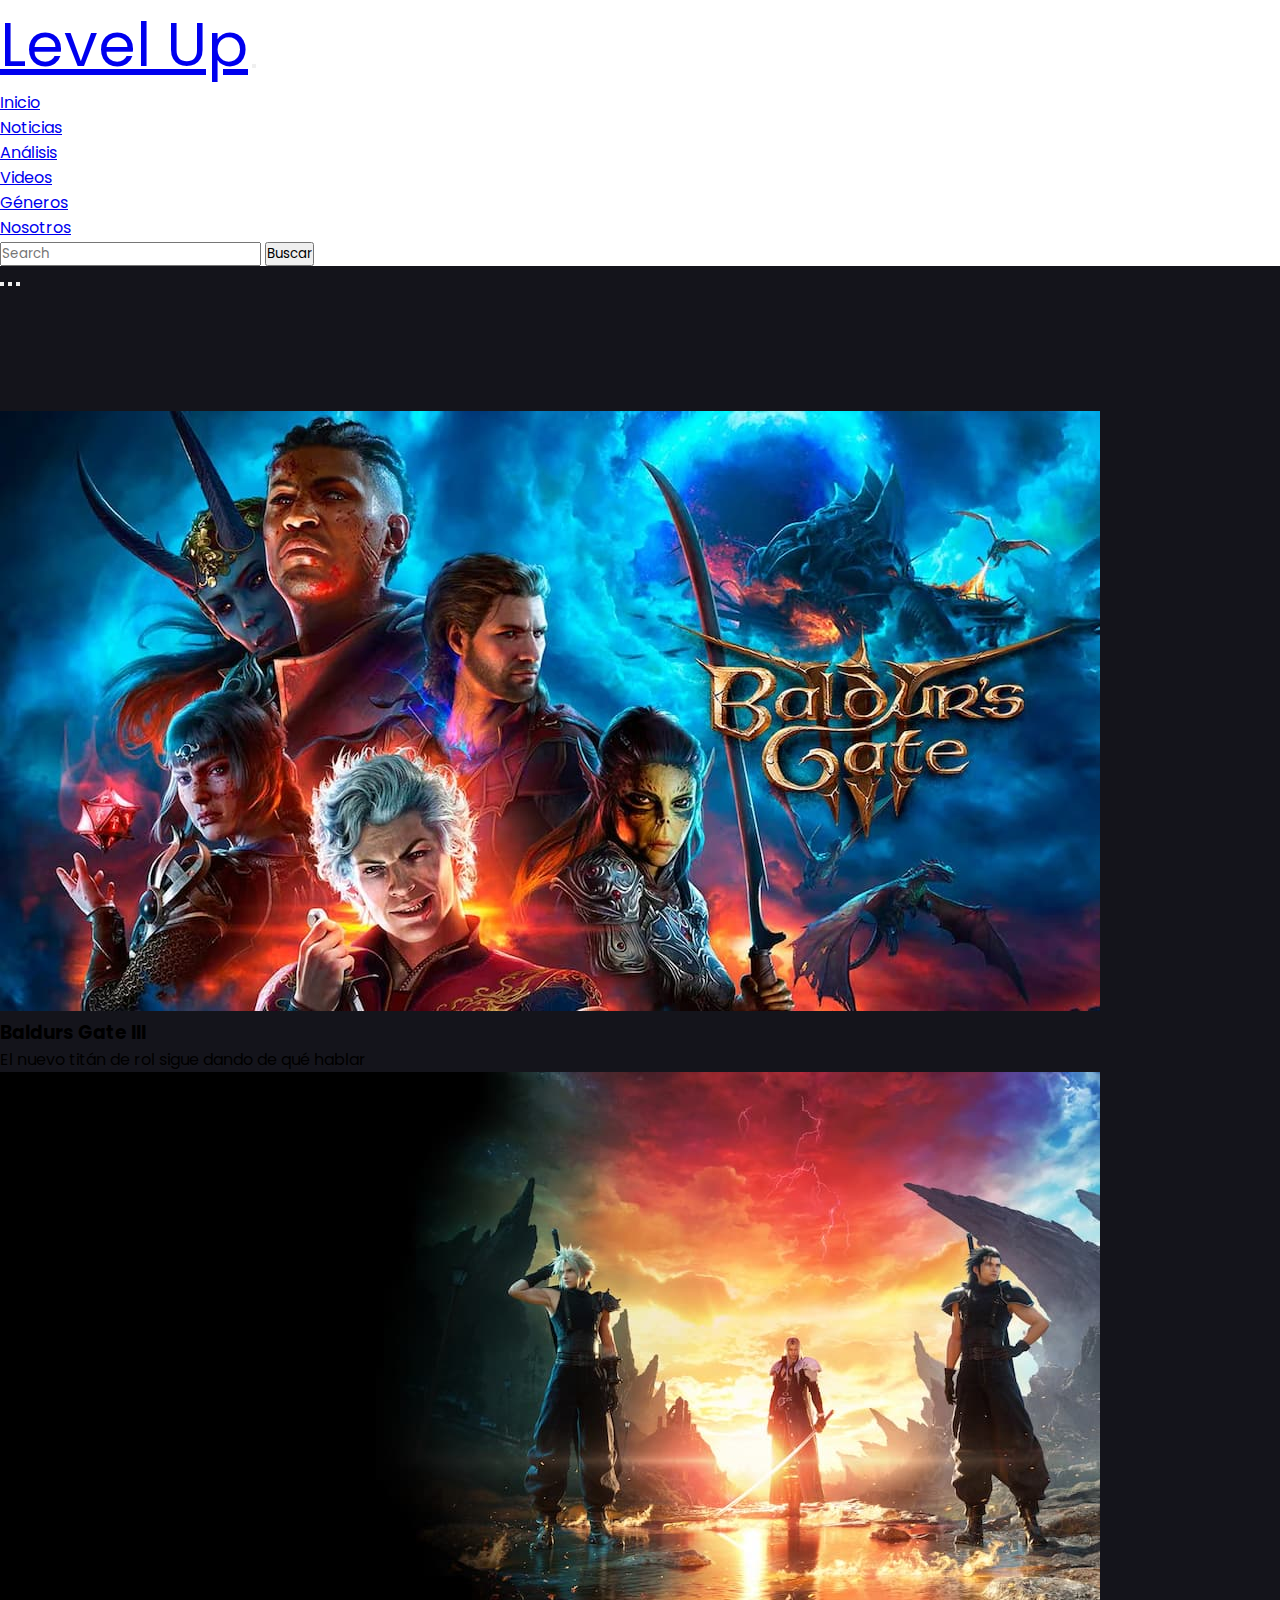
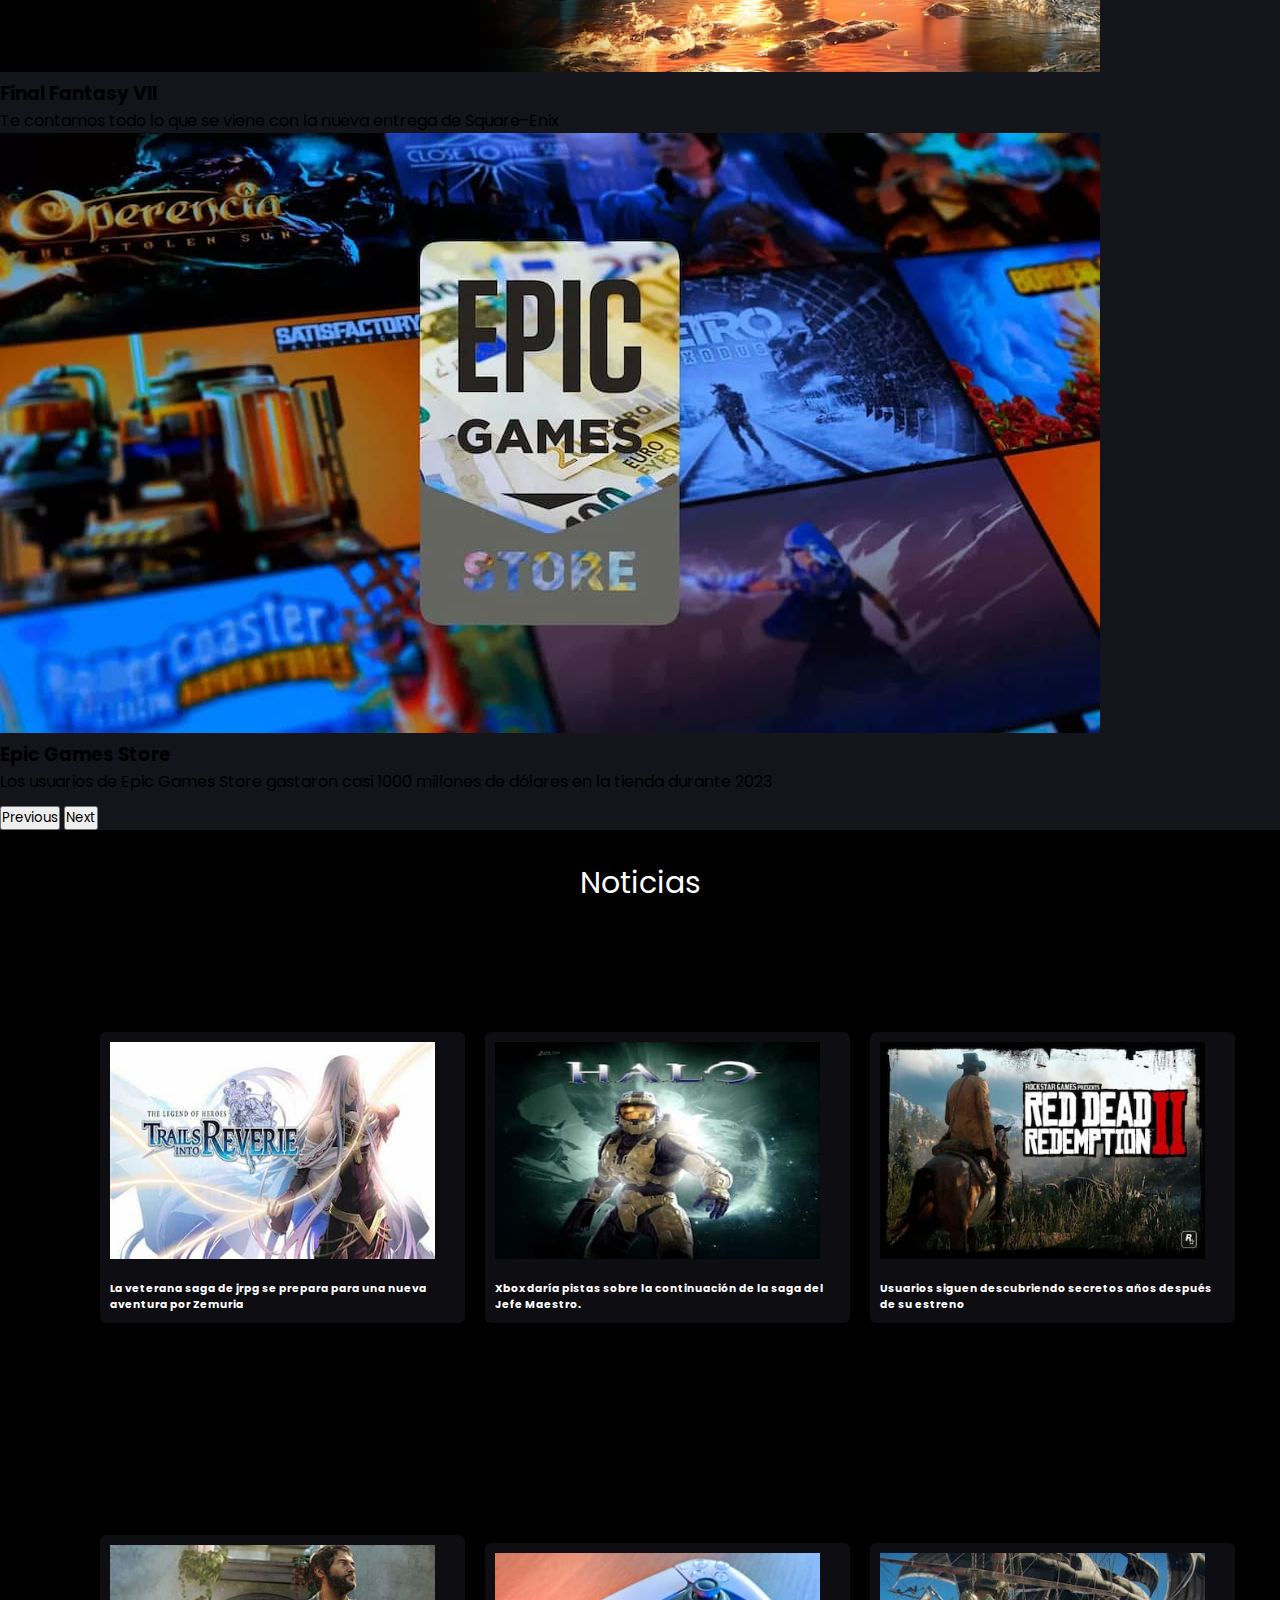
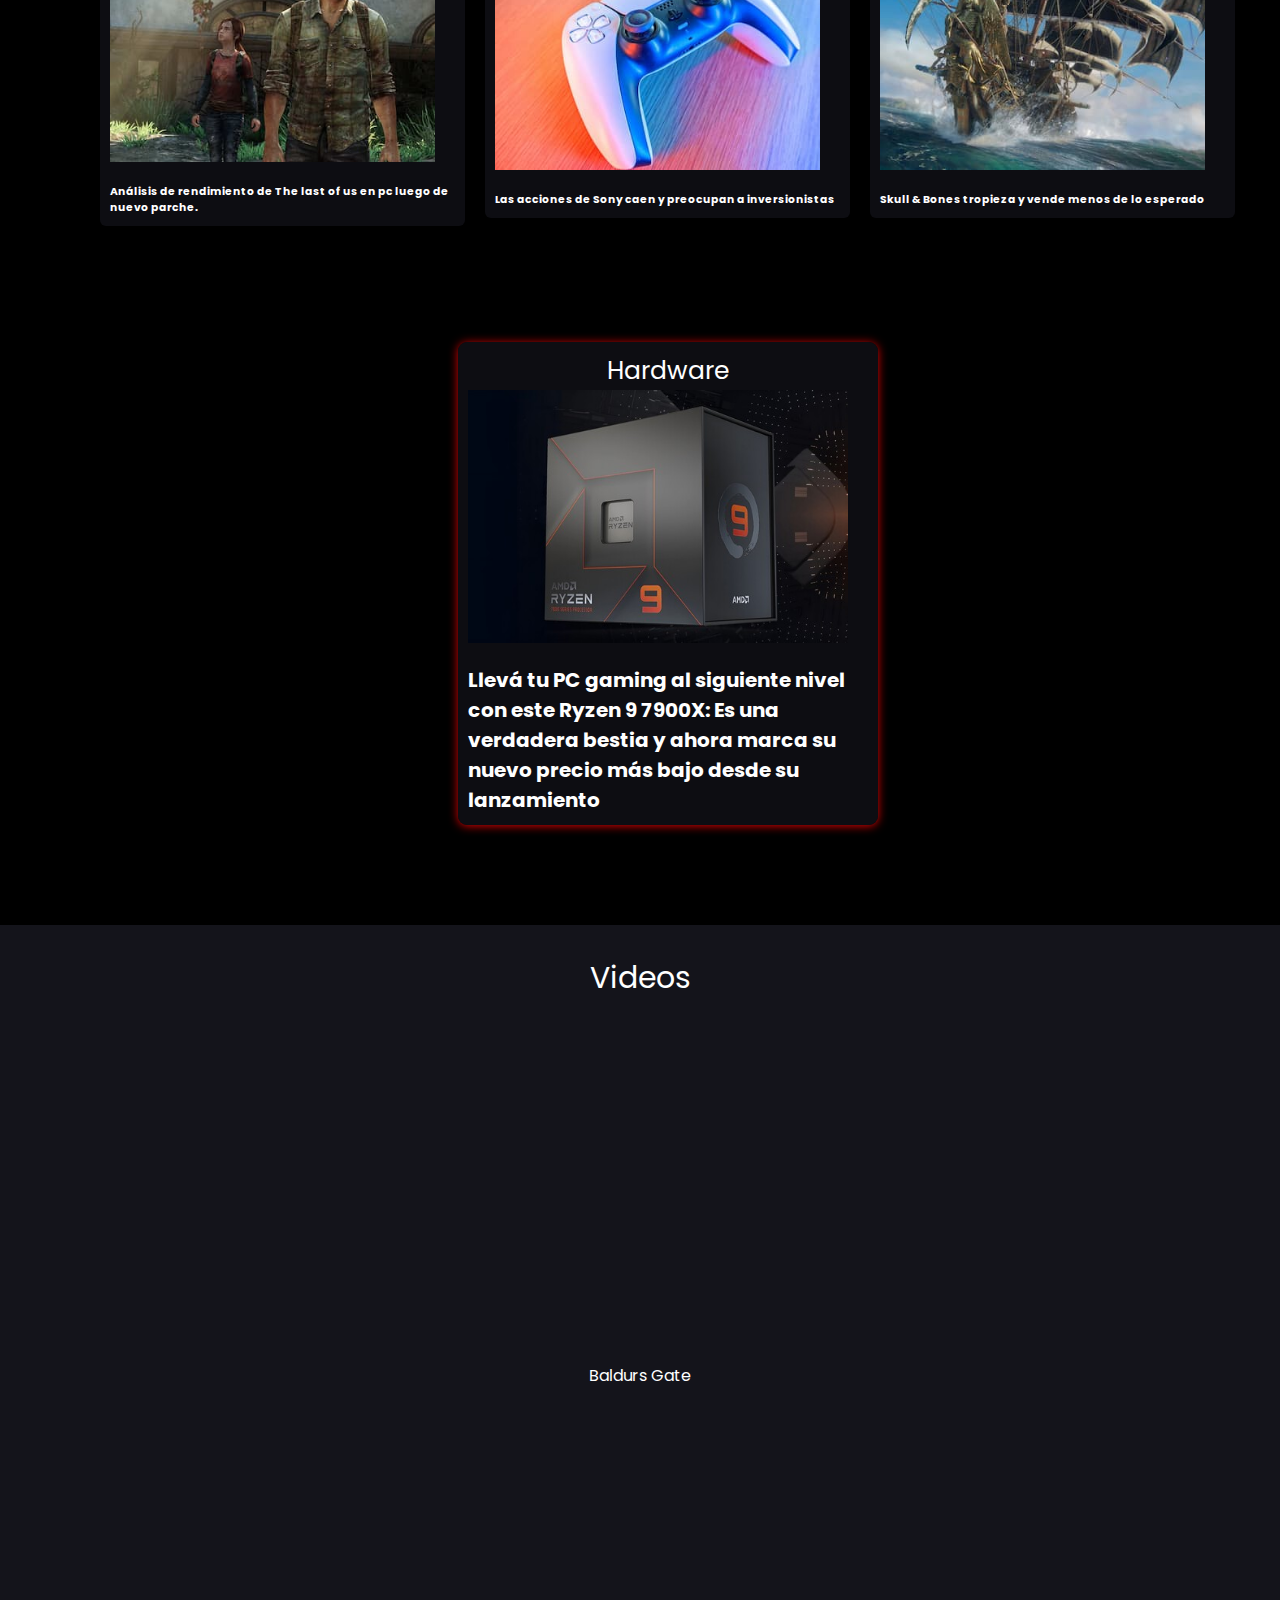
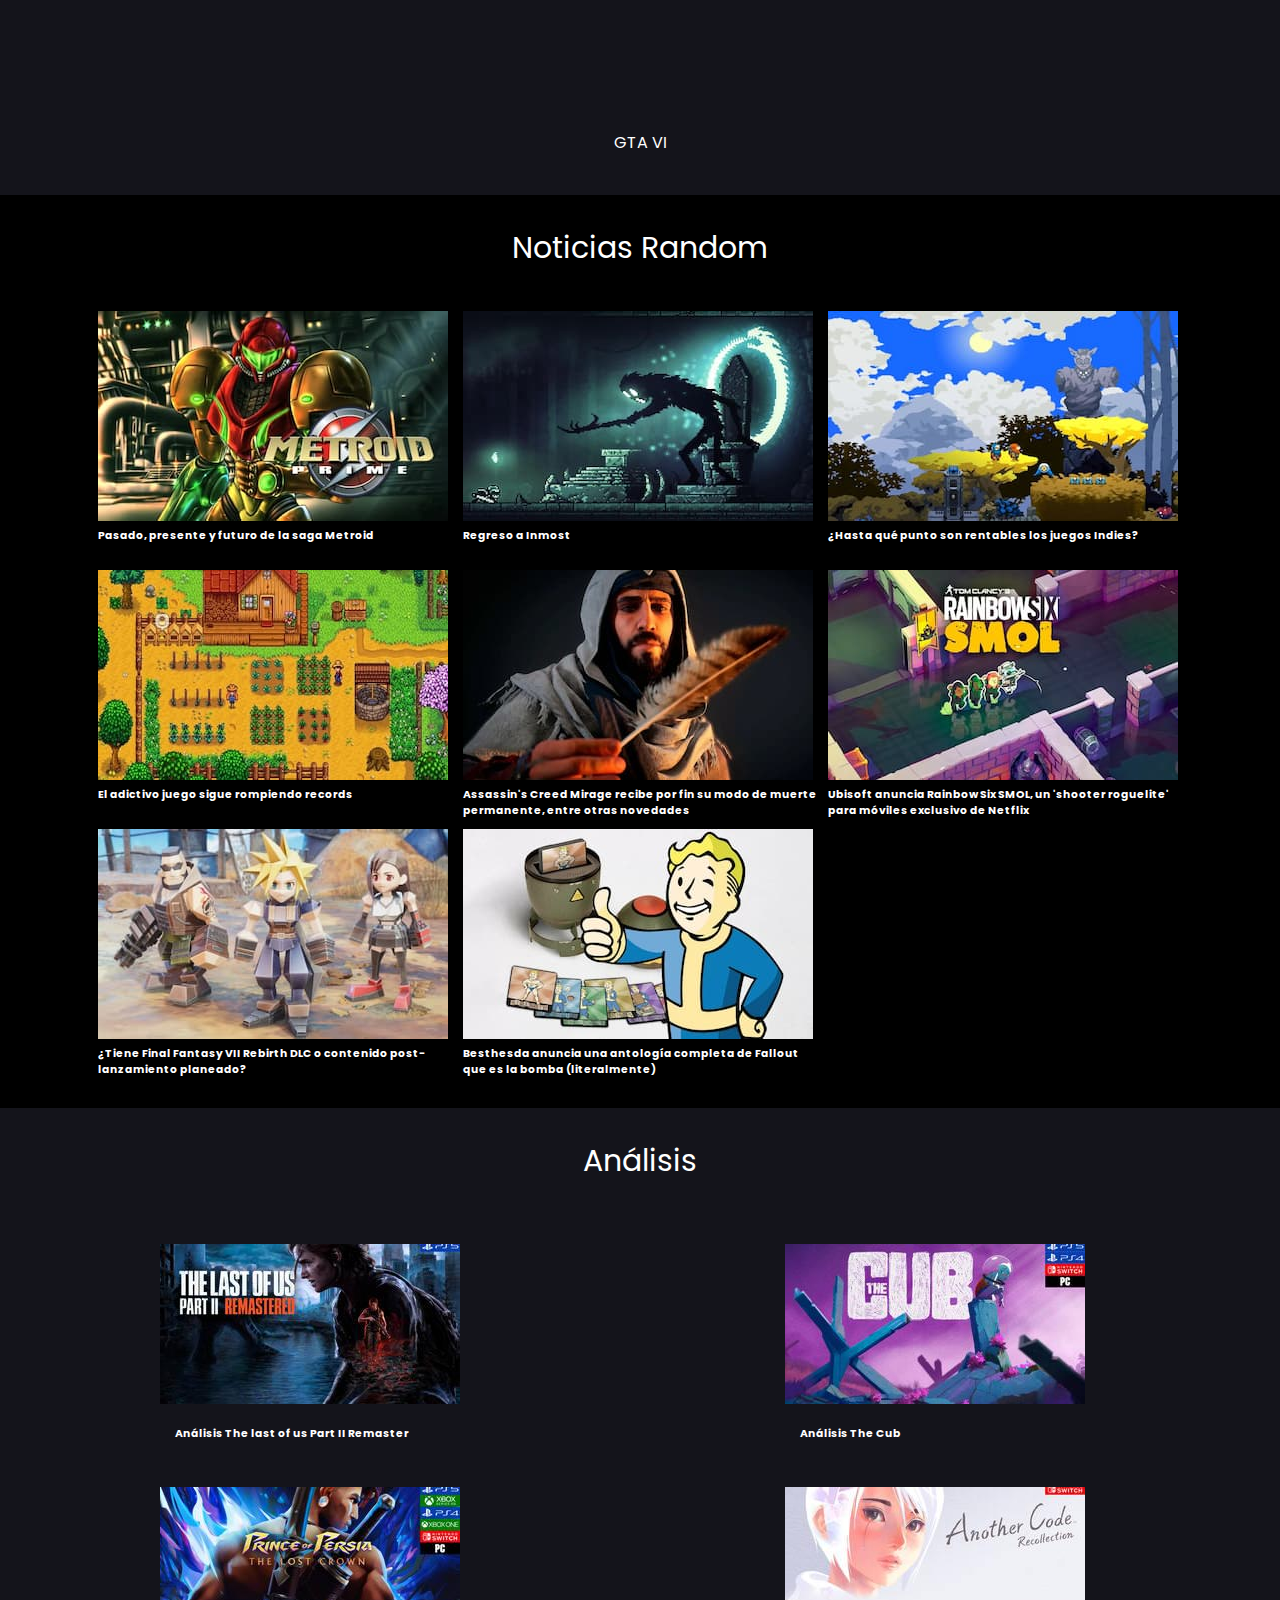
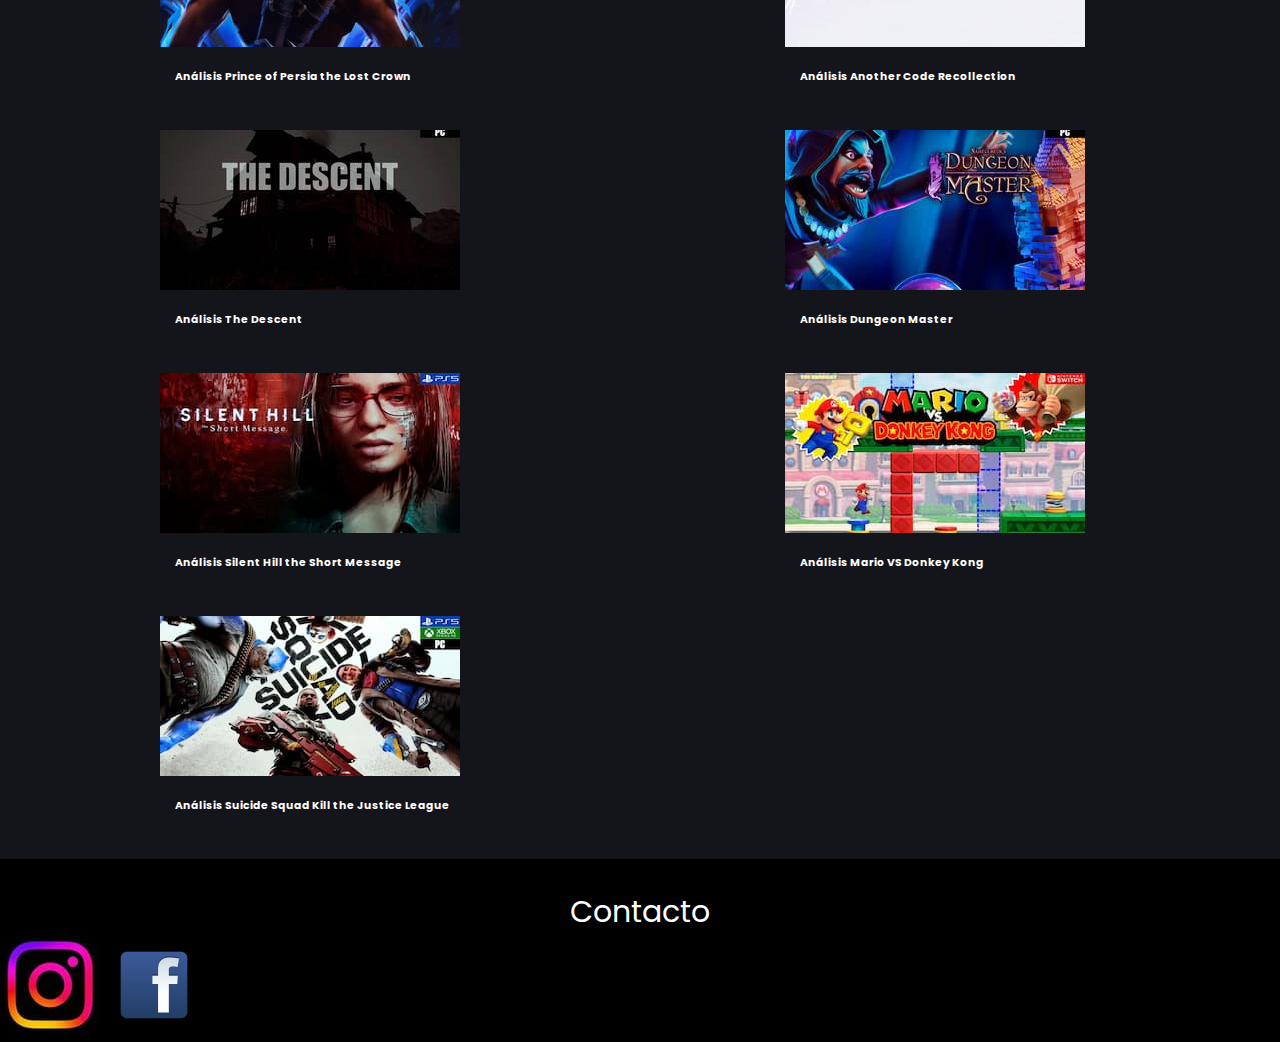
<file: index.html>
<!DOCTYPE html>
<html lang="en">

<head>
    <meta charset="UTF-8">
    <meta name="viewport" content="width=device-width, initial-scale=1.0">
    <link href="https://cdn.jsdelivr.net/npm/bootstrap@5.3.2/dist/css/bootstrap.min.css" rel="stylesheet"
        integrity="sha384-T3c6CoIi6uLrA9TneNEoa7RxnatzjcDSCmG1MXxSR1GAsXEV/Dwwykc2MPK8M2HN" crossorigin="anonymous">
    <link rel="stylesheet" href="./css/style.css">
    <title>Level Up</title>
</head>

<body>
    <header>
        <nav class="navbar navbar-expand-lg bg-black fixed-top">
            <div class="container-fluid">
                <a class="navbar-brand text-light tamaño-titulo" href="./index.html">Level Up</a>
                <button class="navbar-toggler" type="button" data-bs-toggle="collapse"
                    data-bs-target="#navbarSupportedContent" aria-controls="navbarSupportedContent"
                    aria-expanded="false" aria-label="Toggle navigation">
                    <span class="navbar-toggler-icon"></span>
                </button>
                <div class="collapse navbar-collapse navbar-a-la-derecha" id="navbarSupportedContent">
                    <ul class="navbar-nav ">
                        <li class="nav-item">
                            <a class="nav-link active text-light" aria-current="page" href="./index.html">Inicio</a>
                        </li>
                        <li class="nav-item">
                            <a class="nav-link text-light" href="./pages/noticias.html">Noticias</a>
                        </li>
                        <li class="nav-item">
                            <a class="nav-link text-light" href="./pages/analisis.html">Análisis</a>
                        </li>
                        <li class="nav-item">
                            <a class="nav-link text-light" href="./pages/videos.html">Videos</a>
                        </li>
                        <li class="nav-item">
                            <a class="nav-link text-light" href="./pages/generos.html">Géneros</a>
                        </li>
                        <li class="nav-item">
                            <a class="nav-link text-light" href="./pages/contacto.html">Nosotros</a>
                        </li>
                    </ul>
                    <form class="d-flex" role="search">
                        <input class="form-control me-2 " type="search" placeholder="Search" aria-label="Search">
                        <button class="btn btn-outline-success text-light" type="submit">Buscar</button>
                    </form>
                </div>
            </div>
        </nav>
    </header>
    <main>

        <!--carousel-->
        <div id="carouselExampleCaptions" class="carousel slide color-fondo-uno">
            <div class="carousel-indicators">
                <button type="button" data-bs-target="#carouselExampleCaptions" data-bs-slide-to="0" class="active"
                    aria-current="true" aria-label="Slide 1"></button>
                <button type="button" data-bs-target="#carouselExampleCaptions" data-bs-slide-to="1"
                    aria-label="Slide 2"></button>
                <button type="button" data-bs-target="#carouselExampleCaptions" data-bs-slide-to="2"
                    aria-label="Slide 3"></button>
            </div>
            <div class="carousel-inner posicion">
                <div class="carousel-item active imagen-centrada">
                    <img src="./img/baldursgate.jpg" class="d-block w-60 mx-auto p-2" alt="Baldurs Gate">
                    <div class="carousel-caption">
                        <h3>Baldurs Gate III</h3>
                        <p class="fs-5">El nuevo titán de rol sigue dando de qué hablar</p>
                    </div>
                </div>
                <div class="carousel-item imagen-centrada">
                    <img src="./img/finalfantasyrebirth.jpg" class="d-block w-60 mx-auto p-2" alt="Final Fantasy VII">
                    <div class="carousel-caption">
                        <h3>Final Fantasy VII</h3>
                        <p class="fs-5">Te contamos todo lo que se viene con la nueva entrega de Square-Enix</p>
                    </div>
                </div>
                <div class="carousel-item imagen-centrada">
                    <img src="./img/epicgames.jpg" class="d-block w-60 mx-auto p-2" alt="Epic Games Store">
                    <div class="carousel-caption">
                        <h3>Epic Games Store</h3>
                        <p class="fs-5">Los usuarios de Epic Games Store gastaron casi 1000 millones de dólares en la
                            tienda durante
                            2023</p>
                    </div>
                </div>
            </div>
            <button class="carousel-control-prev" type="button" data-bs-target="#carouselExampleCaptions"
                data-bs-slide="prev">
                <span class="carousel-control-prev-icon" aria-hidden="true"></span>
                <span class="visually-hidden">Previous</span>
            </button>
            <button class="carousel-control-next" type="button" data-bs-target="#carouselExampleCaptions"
                data-bs-slide="next">
                <span class="carousel-control-next-icon" aria-hidden="true"></span>
                <span class="visually-hidden">Next</span>
            </button>
        </div>

        <!--noticias principales-->
        <div>
            <section class="titulo">
                <a href="./pages/noticias.html">Noticias</a>
            </section>
            <section class="secundarias container-1">
                <div class="noticia-4">
                    <a href="./pages/noticias.html">
                        <img src="./img/juegos-1.jpg" alt="thelastofus">
                        <h6>Análisis de rendimiento de The last of us en pc luego de nuevo
                            parche.</h6>
                    </a>
                </div>
                <div class="noticia-2">
                    <a href="./pages/noticias.html">
                        <img src="./img/juegos-2.jpg" alt="halo">
                        <h6>Xbox daría pistas sobre la continuación de la saga del Jefe Maestro.</h6>
                    </a>
                </div>
                <div class="noticia-1">
                    <a href="./pages/noticias.html">
                        <img src="./img/juegos-3.jpg" alt="trailsintoreverie">
                        <h6>La veterana saga de jrpg se prepara para una nueva aventura por
                            Zemuria</h6>
                    </a>
                </div>
                <div class="noticia-3">
                    <a href="./pages/noticias.html">
                        <img src="./img/juegos-4.jpg" alt="reddeadredemption2">
                        <h6>Usuarios siguen descubriendo secretos años después de su estreno</h6>
                    </a>
                </div>
                <div class="noticia-5">
                    <a href="./pages/noticias.html">
                        <img src="./img/juegos-10.jpg" alt="playstation">
                        <h6>Las acciones de Sony caen y preocupan a inversionistas</h6>
                    </a>
                </div>
                <div class="noticia-6">
                    <a href="./pages/noticias.html">
                        <img src="./img/juegos-11.jpg" alt="skullnbones">
                        <h6>Skull & Bones tropieza y vende menos de lo esperado</h6>
                    </a>
                </div>
                <div class="noticia-7">
                    <a href="./pages/noticias.html" class="hardware">Hardware</a>
                    <a href="./pages/noticias.html">
                        <img src="./img/noticia-7.jpeg" alt="procesadores">
                        <h6>Llevá tu PC gaming al siguiente nivel con este Ryzen 9 7900X: Es una verdadera bestia y
                            ahora marca su
                            nuevo precio más bajo desde su lanzamiento</h6>
                    </a>
                </div>
        </div>

        <!--videos-->
        <div>
            <section class="titulo-dos">
                <a href="./pages/videos.html">Videos</a>
            </section>
            <section class="videos">
                <article>
                    <iframe width="560" height="315" src="https://www.youtube.com/embed/1T22wNvoNiU?si=TxAU3h4PJTFjZtAM"
                        title="YouTube video player" frameborder="0"
                        allow="accelerometer; autoplay; clipboard-write; encrypted-media; gyroscope; picture-in-picture; web-share"
                        allowfullscreen></iframe>
                    <a href="./pages/videos.html">Baldurs Gate</a>
                </article>
                <article>
                    <iframe width="560" height="315" src="https://www.youtube.com/embed/QdBZY2fkU-0?si=iXOt93jtigY1oz1t"
                        title="YouTube video player" frameborder="0"
                        allow="accelerometer; autoplay; clipboard-write; encrypted-media; gyroscope; picture-in-picture; web-share"
                        allowfullscreen></iframe>
                    <a href="./pages/videos.html">GTA VI</a>
                </article>
            </section>
        </div>

        <!--noticias random-->
        <div>
            <section class="titulo">
                <a href="./pages/noticias.html">Noticias Random</a>
            </section>
            <section class="terciarias">
                <div class="container-2">
                    <div class="noticiarandom-1">
                        <a href="./pages/noticias.html">
                            <img src="./img/juegos-9.jpg" alt="metroidprime">
                            <h6>Pasado, presente y futuro de la saga Metroid</h6>
                        </a>
                    </div>
                    <div class="noticiarandom-2">
                        <a href="./pages/noticias.html">
                            <img src="./img/juegos-6.jpg" alt="inmost">
                            <h6>Regreso a Inmost</h6>
                        </a>
                    </div>
                    <div class="noticiarandom-3">
                        <a href="./pages/noticias.html">
                            <img src="./img/juegos-7.jpg" alt="rentabilidadjuegosindies">
                            <h6>¿Hasta qué punto son rentables los juegos Indies?</h6>
                        </a>
                    </div>
                    <div class="noticiarandom-4">
                        <a href="./pages/noticias.html">
                            <img src="./img/juegos-8.jpg" alt="stardewvalley">
                            <h6>El adictivo juego sigue rompiendo records</h6>
                        </a>
                    </div>
                    <div class="noticiarandom-5">
                        <a href="./pages/noticias.html">
                            <img src="./img/juegosrandom1.jpg" alt="asssassinscreed">
                            <h6>Assassin's Creed Mirage recibe por fin su modo de muerte permanente, entre otras
                                novedades</h6>
                        </a>
                    </div>
                    <div class="noticiarandom-6">
                        <a href="./pages/noticias.html">
                            <img src="./img/juegosrandom2.jpg" alt="rainbowsix">
                            <h6>Ubisoft anuncia Rainbow Six SMOL, un 'shooter roguelite' para móviles exclusivo de
                                Netflix</h6>
                        </a>
                    </div>
                    <div class="noticiarandom-7">
                        <a href="./pages/noticias.html">
                            <img src="./img/juegosrandom3.jpg" alt="finalfantasyvii">
                            <h6>¿Tiene Final Fantasy VII Rebirth DLC o contenido post-lanzamiento planeado?</h6>
                        </a>
                    </div>
                    <div class="noticiarandom-8">
                        <a href="./pages/noticias.html">
                            <img src="./img/juegosrandom4.jpg" alt="fallout">
                            <h6>Besthesda anuncia una antología completa de Fallout que es la bomba (literalmente)</h6>
                        </a>
                    </div>
            </section>
        </div>

        <!--analisis-->
        <div>
            <section class="titulo-dos">
                <a href="./pages/analisis.html">Análisis</a>
            </section>
            <section class="analisis-juegos">
                <div class="container-3">
                    <div class="analisis-1">
                        <a href="./pages/analisis.html">
                            <img src="./img/analisis1.jpg" alt="thelastofuspart2">
                            <h6>Análisis The last of us Part II Remaster</h6>
                        </a>
                    </div>
                    <div class="analisis-2">
                        <a href="./pages/analisis.html">
                            <img src="./img/analisis2.jpg" alt="thedescent">
                            <h6>Análisis The Descent</h6>
                        </a>
                    </div>
                    <div class="analisis-3">
                        <a href="./pages/analisis.html">
                            <img src="./img/analisis3.jpg" alt="thecub">
                            <h6>Análisis The Cub</h6>
                        </a>
                    </div>
                    <div class="analisis-4">
                        <a href="./pages/analisis.html">
                            <img src="./img/analisis4.jpg" alt="anothercoderecollection">
                            <h6>Análisis Another Code Recollection</h6>
                        </a>
                    </div>
                    <div class="analisis-5">
                        <a href="./pages/analisis.html">
                            <img src="./img/analisis5.jpg" alt="princeofpersia">
                            <h6>Análisis Prince of Persia the Lost Crown</h6>
                        </a>
                    </div>
                    <div class="analisis-6">
                        <a href="./pages/analisis.html">
                            <img src="./img/analisis6.jpg" alt="dungeonmaster">
                            <h6>Análisis Dungeon Master</h6>
                        </a>
                    </div>
                    <div class="analisis-7">
                        <a href="./pages/analisis.html">
                            <img src="./img/analisis7.jpg" alt="silenthill">
                            <h6>Análisis Silent Hill the Short Message</h6>
                        </a>
                    </div>
                    <div class="analisis-8">
                        <a href="./pages/analisis.html">
                            <img src="./img/analisis8.jpg" alt="mariovsdonkeykong">
                            <h6>Análisis Mario VS Donkey Kong</h6>
                        </a>
                    </div>
                    <div class="analisis-9">
                        <a href="./pages/analisis.html">
                            <img src="./img/analisis9.jpg" alt="suicidesquad">
                            <h6>Análisis Suicide Squad Kill the Justice League</h6>
                        </a>
                    </div>
                </div>
            </section>
        </div>
    </main>
    <footer>
        <section class="titulo-footer">
            <a href="./pages/contacto.html">Contacto</a>
        </section>
        <section class="contacto">
            <article>
                <a href="https://www.instagram.com/" target="_blank"><img src="./img/contact-2.jpg" alt="Instagram"></a>
                <a href="https://es-la.facebook.com/" target="_blank"><img src="./img/contacto-1.png"
                        alt="Facebook"></a>
            </article>
        </section>
    </footer>
    <script src="https://cdn.jsdelivr.net/npm/bootstrap@5.3.2/dist/js/bootstrap.bundle.min.js"
        integrity="sha384-C6RzsynM9kWDrMNeT87bh95OGNyZPhcTNXj1NW7RuBCsyN/o0jlpcV8Qyq46cDfL"
        crossorigin="anonymous"></script>
</body>

</html>
</file>
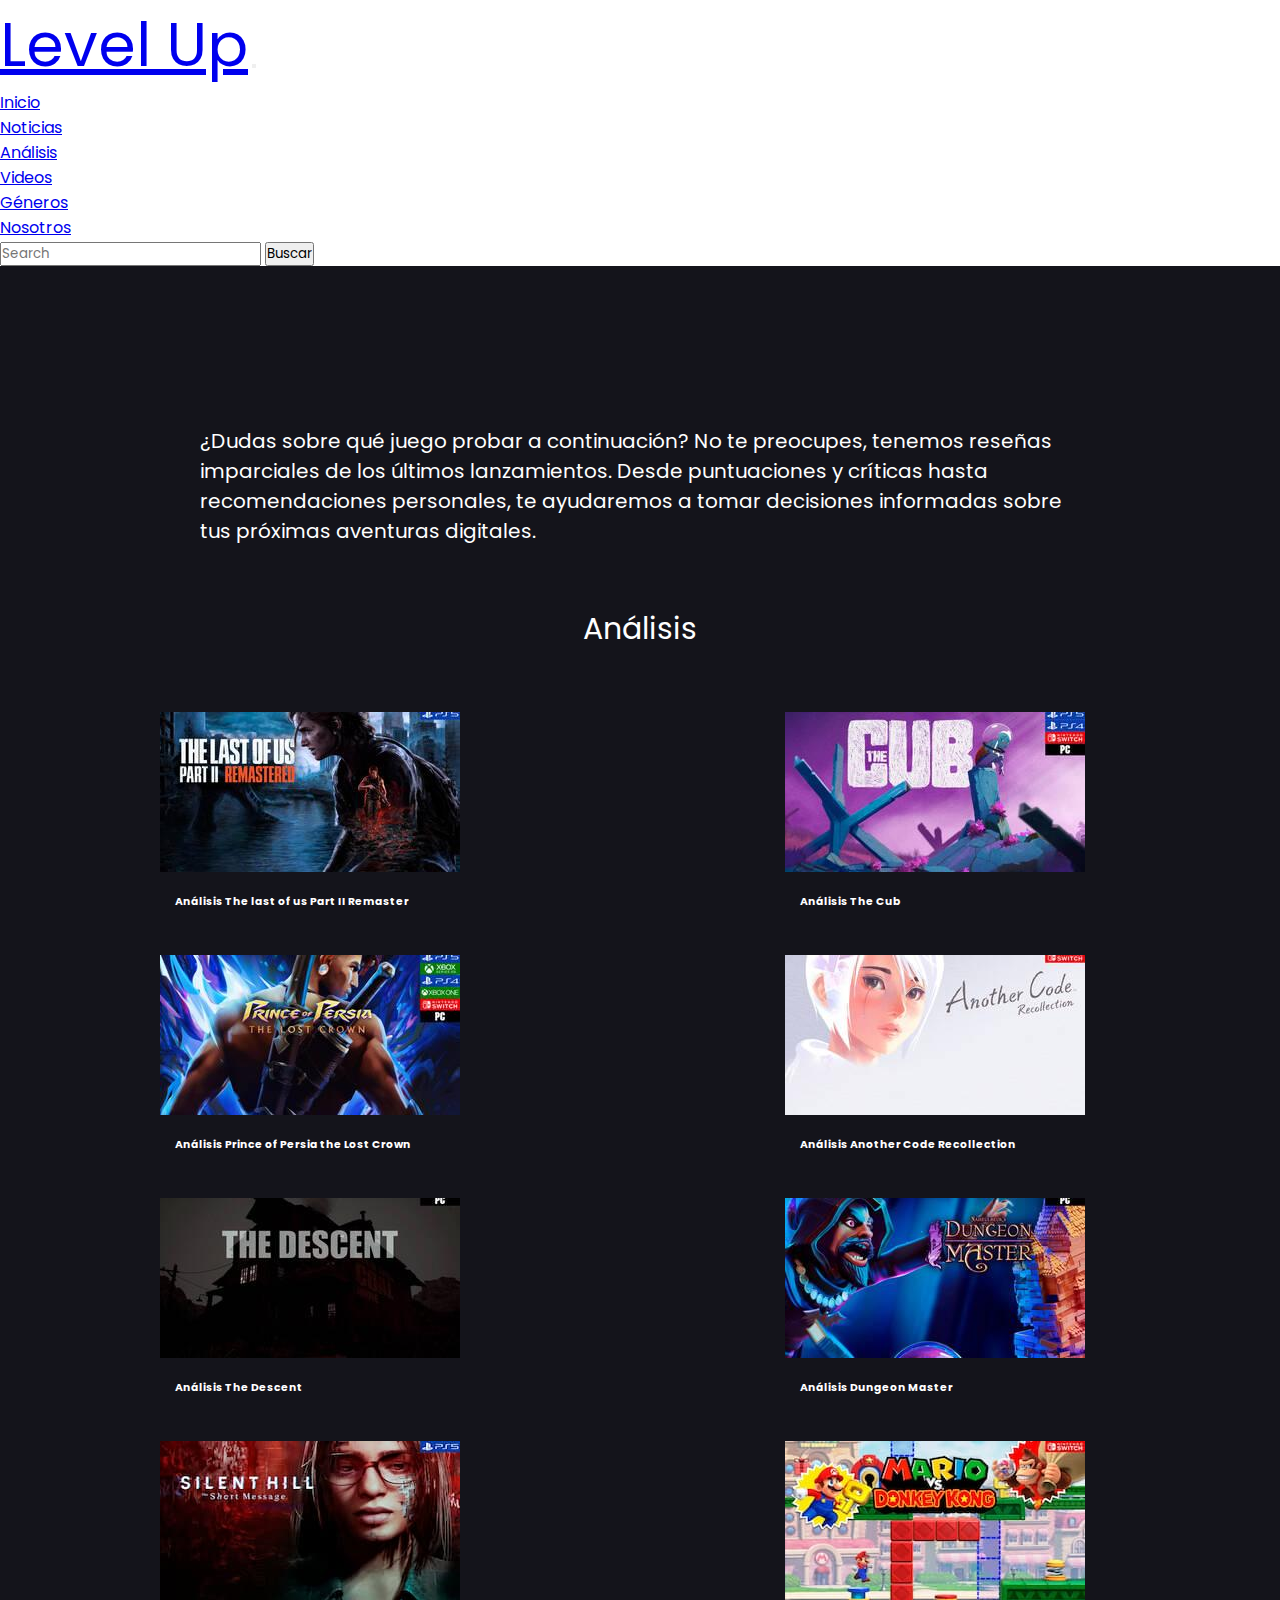
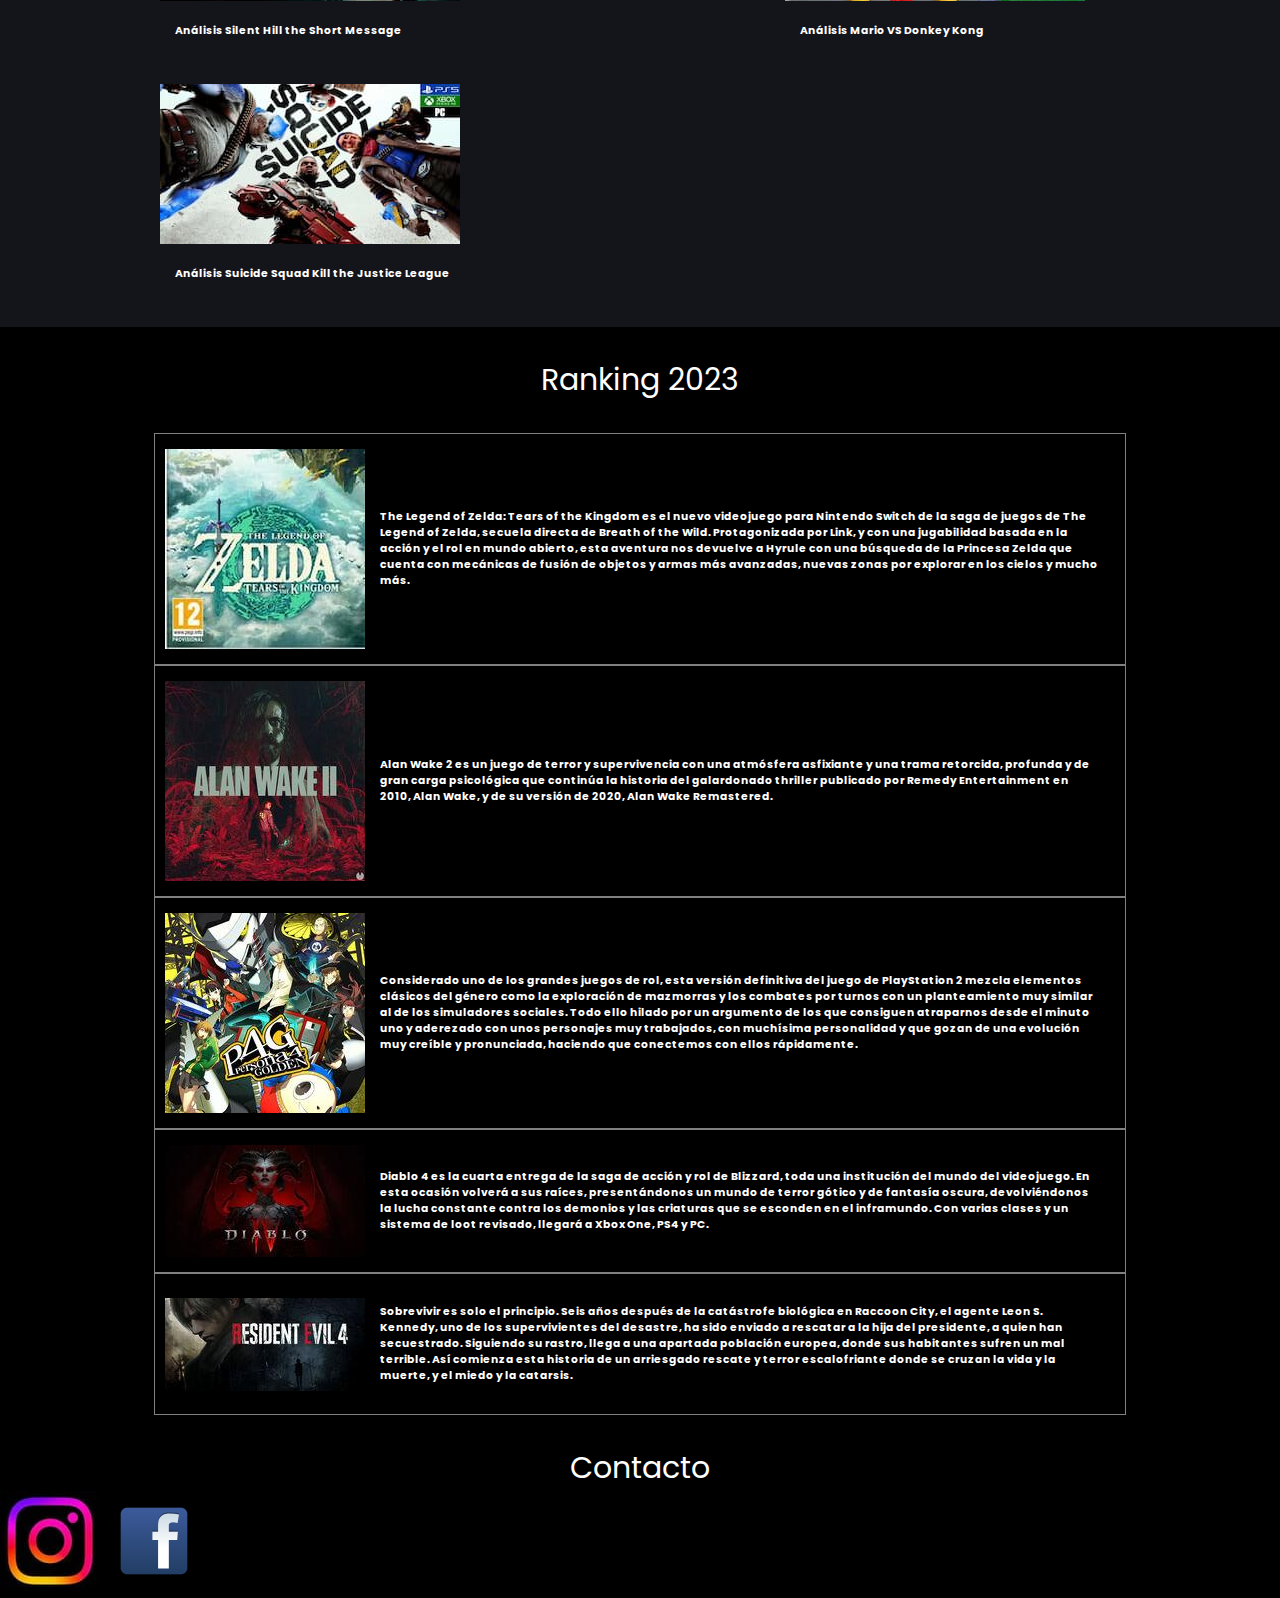
<file: pages/analisis.html>
<!DOCTYPE html>
<html lang="en">

<head>
    <meta charset="UTF-8">
    <meta name="viewport" content="width=device-width, initial-scale=1.0">
    <link href="https://cdn.jsdelivr.net/npm/bootstrap@5.3.2/dist/css/bootstrap.min.css" rel="stylesheet"
        integrity="sha384-T3c6CoIi6uLrA9TneNEoa7RxnatzjcDSCmG1MXxSR1GAsXEV/Dwwykc2MPK8M2HN" crossorigin="anonymous">
    <link rel="stylesheet" href="../css/style.css">
    <title>Noticias</title>
</head>

<body>
    <header>
        <nav class="navbar navbar-expand-lg bg-black fixed-top">
            <div class="container-fluid">
                <a class="navbar-brand text-light tamaño-titulo" href="./index.html">Level Up</a>
                <button class="navbar-toggler" type="button" data-bs-toggle="collapse"
                    data-bs-target="#navbarSupportedContent" aria-controls="navbarSupportedContent"
                    aria-expanded="false" aria-label="Toggle navigation">
                    <span class="navbar-toggler-icon"></span>
                </button>
                <div class="collapse navbar-collapse navbar-a-la-derecha" id="navbarSupportedContent">
                    <ul class="navbar-nav ">
                        <li class="nav-item">
                            <a class="nav-link active text-light" aria-current="page" href="../index.html">Inicio</a>
                        </li>
                        <li class="nav-item">
                            <a class="nav-link text-light" href="./noticias.html">Noticias</a>
                        </li>
                        <li class="nav-item">
                            <a class="nav-link text-light" href="./analisis.html">Análisis</a>
                        </li>
                        <li class="nav-item">
                            <a class="nav-link text-light" href="./videos.html">Videos</a>
                        </li>
                        <li class="nav-item">
                            <a class="nav-link text-light" href="./generos.html">Géneros</a>
                        </li>
                        <li class="nav-item">
                            <a class="nav-link text-light" href="./contacto.html">Nosotros</a>
                        </li>
                    </ul>
                    <form class="d-flex" role="search">
                        <input class="form-control me-2 " type="search" placeholder="Search" aria-label="Search">
                        <button class="btn btn-outline-success text-light" type="submit">Buscar</button>
                    </form>
                </div>
            </div>
        </nav>
    </header>
    <main>
        <section class="analisis-texto">
            <p>¿Dudas sobre qué juego probar a continuación? No te preocupes, tenemos reseñas imparciales de los últimos
                lanzamientos. Desde puntuaciones y críticas hasta recomendaciones personales, te ayudaremos a tomar
                decisiones informadas sobre tus próximas aventuras digitales.</p>
        </section>

        <!--análisis-->
        <section class="titulo-dos">
            <a href="./analisis.html">Análisis</a>
        </section>
        <section class="analisis-juegos">
            <div class="container-3">
                <div class="analisis-1">
                    <a href="../pages/analisis.html">
                        <img src="../img/analisis1.jpg" alt="thelastofuspart2">
                        <h6>Análisis The last of us Part II Remaster</h6>
                    </a>
                </div>
                <div class="analisis-2">
                    <a href="../pages/analisis.html">
                        <img src="../img/analisis2.jpg" alt="thedescent">
                        <h6>Análisis The Descent</h6>
                    </a>
                </div>
                <div class="analisis-3">
                    <a href="../pages/analisis.html">
                        <img src="../img/analisis3.jpg" alt="thecub">
                        <h6>Análisis The Cub</h6>
                    </a>
                </div>
                <div class="analisis-4">
                    <a href="../pages/analisis.html">
                        <img src="../img/analisis4.jpg" alt="anothercoderecollection">
                        <h6>Análisis Another Code Recollection</h6>
                    </a>
                </div>
                <div class="analisis-5">
                    <a href="../pages/analisis.html">
                        <img src="../img/analisis5.jpg" alt="princeofpersia">
                        <h6>Análisis Prince of Persia the Lost Crown</h6>
                    </a>
                </div>
                <div class="analisis-6">
                    <a href="../pages/analisis.html">
                        <img src="../img/analisis6.jpg" alt="dungeonmaster">
                        <h6>Análisis Dungeon Master</h6>
                    </a>
                </div>
                <div class="analisis-7">
                    <a href="../pages/analisis.html">
                        <img src="../img/analisis7.jpg" alt="silenthill">
                        <h6>Análisis Silent Hill the Short Message</h6>
                    </a>
                </div>
                <div class="analisis-8">
                    <a href="../pages/analisis.html">
                        <img src="../img/analisis8.jpg" alt="mariovsdonkeykong">
                        <h6>Análisis Mario VS Donkey Kong</h6>
                    </a>
                </div>
                <div class="analisis-9">
                    <a href="../pages/analisis.html">
                        <img src="../img/analisis9.jpg" alt="suicidesquad">
                        <h6>Análisis Suicide Squad Kill the Justice League</h6>
                    </a>
                </div>
            </div>
        </section>

        <!--ranking-->
        <section class="titulo">
            <a href="">Ranking 2023</a>
        </section>
        <section class="ranking">
            <article>
                <a href="./analisis.html">
                    <img src="../img/rankin2.jpg" alt="thelegendofzelda">
                    <h6>The Legend of Zelda: Tears of the Kingdom es el nuevo videojuego para Nintendo Switch de la saga
                        de juegos
                        de The Legend of Zelda, secuela directa de Breath of the Wild. Protagonizada por Link, y con una
                        jugabilidad
                        basada en la acción y el rol en mundo abierto, esta aventura nos devuelve a Hyrule con una
                        búsqueda de la
                        Princesa Zelda que cuenta con mecánicas de fusión de objetos y armas más avanzadas, nuevas zonas
                        por
                        explorar en los cielos y mucho más.</h6>
                </a>
            </article>
            <article>
                <a href="./analisis.html">
                    <img src="../img/rankin3.jpg" alt="alanwakeII">
                    <h6>Alan Wake 2 es un juego de terror y supervivencia con una atmósfera asfixiante y una trama
                        retorcida,
                        profunda y de gran carga psicológica que continúa la historia del galardonado thriller publicado
                        por Remedy
                        Entertainment en 2010, Alan Wake, y de su versión de 2020, Alan Wake Remastered.</h6>
                </a>
            </article>
            <article>
                <a href="./analisis.html">
                    <img src="../img/rankin4.jpg" alt="personaivgolden">
                    <h6>Considerado uno de los grandes juegos de rol, esta versión definitiva del juego de PlayStation 2
                        mezcla
                        elementos clásicos del género como la exploración de mazmorras y los combates por turnos con un
                        planteamiento muy similar al de los simuladores sociales. Todo ello hilado por un argumento de
                        los que
                        consiguen atraparnos desde el minuto uno y aderezado con unos personajes muy trabajados, con
                        muchísima
                        personalidad y que gozan de una evolución muy creíble y pronunciada, haciendo que conectemos con
                        ellos
                        rápidamente.</h6>
                </a>
            </article>
            <article class="diablo">
                <a href="./analisis.html">
                    <img src="../img/rankin5.jpg" alt="diabloiv">
                    <h6>Diablo 4 es la cuarta entrega de la saga de acción y rol de Blizzard, toda una institución del
                        mundo del
                        videojuego. En esta ocasión volverá a sus raíces, presentándonos un mundo de terror gótico y de
                        fantasía
                        oscura, devolviéndonos la lucha constante contra los demonios y las criaturas que se esconden en
                        el
                        inframundo. Con varias clases y un sistema de loot revisado, llegará a Xbox One, PS4 y PC.</h6>
                </a>
            </article>
            <article>
                <a href="./analisis.html">
                    <img src="../img/rankin6.jpg" alt="residenteviliv">
                    <h6>Sobrevivir es solo el principio. Seis años después de la catástrofe biológica en Raccoon City,
                        el agente
                        Leon S. Kennedy, uno de los supervivientes del desastre, ha sido enviado a rescatar a la hija
                        del
                        presidente, a quien han secuestrado. Siguiendo su rastro, llega a una apartada población
                        europea, donde sus
                        habitantes sufren un mal terrible. Así comienza esta historia de un arriesgado rescate y terror
                        escalofriante donde se cruzan la vida y la muerte, y el miedo y la catarsis.</h6>
                </a>
            </article>
        </section>
    </main>
    <footer>
        <section class="titulo-footer">
            <a href="../pages/contacto.html">Contacto</a>
        </section>
        <section class="contacto">
            <article>
                <a href="https://www.instagram.com/" target="_blank"><img src="../img/contact-2.jpg"
                        alt="Instagram"></a>
                <a href="https://es-la.facebook.com/" target="_blank"><img src="../img/contacto-1.png"
                        alt="Facebook"></a>
            </article>
        </section>
    </footer>
    <script src="https://cdn.jsdelivr.net/npm/bootstrap@5.3.2/dist/js/bootstrap.bundle.min.js"
        integrity="sha384-C6RzsynM9kWDrMNeT87bh95OGNyZPhcTNXj1NW7RuBCsyN/o0jlpcV8Qyq46cDfL"
        crossorigin="anonymous"></script>
</body>

</html>
</file>
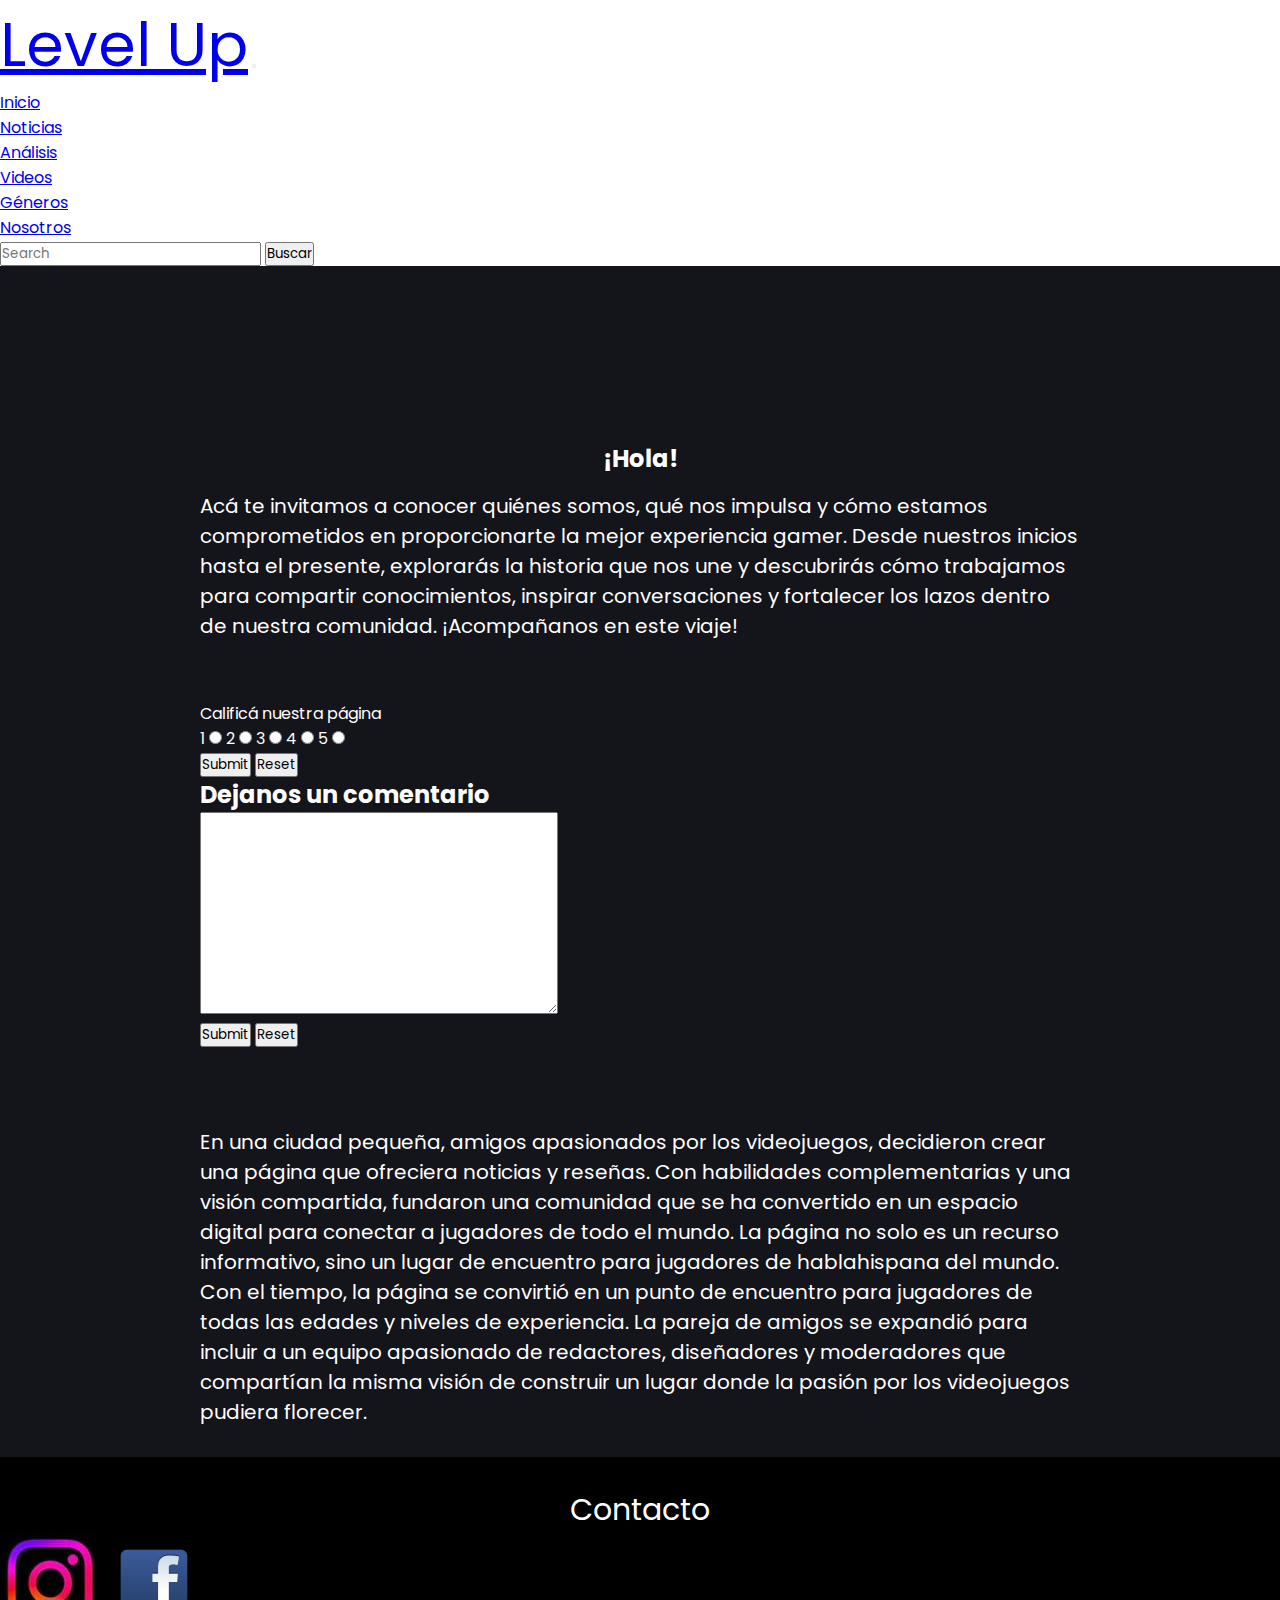
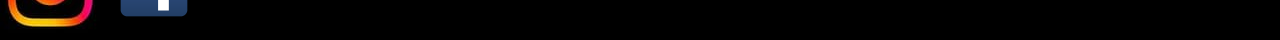
<file: pages/contacto.html>
<!DOCTYPE html>
<html lang="en">

<head>
    <meta charset="UTF-8">
    <meta name="viewport" content="width=device-width, initial-scale=1.0">
    <link href="https://cdn.jsdelivr.net/npm/bootstrap@5.3.2/dist/css/bootstrap.min.css" rel="stylesheet"
        integrity="sha384-T3c6CoIi6uLrA9TneNEoa7RxnatzjcDSCmG1MXxSR1GAsXEV/Dwwykc2MPK8M2HN" crossorigin="anonymous">
    <link rel="stylesheet" href="../css/style.css">
    <title>Noticias</title>
</head>

<body>
    <header>
        <nav class="navbar navbar-expand-lg bg-black fixed-top">
            <div class="container-fluid">
                <a class="navbar-brand text-light tamaño-titulo" href="../index.html">Level Up</a>
                <button class="navbar-toggler" type="button" data-bs-toggle="collapse"
                    data-bs-target="#navbarSupportedContent" aria-controls="navbarSupportedContent"
                    aria-expanded="false" aria-label="Toggle navigation">
                    <span class="navbar-toggler-icon"></span>
                </button>
                <div class="collapse navbar-collapse navbar-a-la-derecha" id="navbarSupportedContent">
                    <ul class="navbar-nav ">
                        <li class="nav-item">
                            <a class="nav-link active text-light" aria-current="page" href="../index.html">Inicio</a>
                        </li>
                        <li class="nav-item">
                            <a class="nav-link text-light" href="./noticias.html">Noticias</a>
                        </li>
                        <li class="nav-item">
                            <a class="nav-link text-light" href="./analisis.html">Análisis</a>
                        </li>
                        <li class="nav-item">
                            <a class="nav-link text-light" href="./videos.html">Videos</a>
                        </li>
                        <li class="nav-item">
                            <a class="nav-link text-light" href="./generos.html">Géneros</a>
                        </li>
                        <li class="nav-item">
                            <a class="nav-link text-light" href="./contacto.html">Nosotros</a>
                        </li>
                    </ul>
                    <form class="d-flex" role="search">
                        <input class="form-control me-2 " type="search" placeholder="Search" aria-label="Search">
                        <button class="btn btn-outline-success text-light" type="submit">Buscar</button>
                    </form>
                </div>
            </div>
        </nav>
    </header>
    <main>
        <section class="nosotros-somos">
            <h2>¡Hola!</h2>
            <p>Acá te invitamos a conocer quiénes somos, qué nos impulsa y cómo estamos comprometidos en
                proporcionarte la mejor experiencia gamer. Desde nuestros inicios hasta el presente, explorarás la
                historia que nos une y descubrirás cómo trabajamos para compartir conocimientos, inspirar conversaciones
                y fortalecer los lazos dentro de nuestra comunidad. ¡Acompañanos en este viaje!</p>
        </section>
        <section class="puntua">
            <div>
                <p>Calificá nuestra página</p>
                <label for="1">1</label>
                <input type="radio" name="calificación">
                <label for="2">2</label>
                <input type="radio" name="calificación">
                <label for="3">3</label>
                <input type="radio" name="calificación">
                <label for="4">4</label>
                <input type="radio" name="calificación">
                <label for="5">5</label>
                <input type="radio" name="calificación">
            </div>
            <div>
                <input type="submit">
                <input type="reset">
            </div>
            <div>
                <h2>Dejanos un comentario</h2>
                <textarea name="" id="" cols="30" rows="10"></textarea>
            </div>
            <div>
                <input type="submit">
                <input type="reset">
            </div>
        </section>
        <section class="nosotros-somos-dos">
            <p>En una ciudad pequeña, amigos apasionados por los videojuegos, decidieron crear una página que ofreciera
                noticias y reseñas. Con habilidades complementarias y una visión compartida, fundaron una comunidad que
                se ha convertido en un espacio digital para conectar a jugadores de todo el mundo. La página no solo es
                un recurso informativo, sino un lugar de encuentro para jugadores de hablahispana del mundo.
                Con el tiempo, la página se convirtió en un punto de encuentro para jugadores de todas las edades y
                niveles de experiencia. La pareja de amigos se expandió para incluir a un equipo apasionado de
                redactores, diseñadores y moderadores que compartían la misma visión de construir un lugar donde la
                pasión por los videojuegos pudiera florecer.</p>
        </section>
    </main>
    <footer>
        <section class="titulo-footer">
            <a href="../pages/contacto.html">Contacto</a>
        </section>
        <section class="contacto">
            <article>
                <a href="https://www.instagram.com/" target="_blank"><img src="../img/contact-2.jpg"
                        alt="Instagram"></a>
                <a href="https://es-la.facebook.com/" target="_blank"><img src="../img/contacto-1.png"
                        alt="Facebook"></a>
            </article>
        </section>
    </footer>
    <script src="https://cdn.jsdelivr.net/npm/bootstrap@5.3.2/dist/js/bootstrap.bundle.min.js"
        integrity="sha384-C6RzsynM9kWDrMNeT87bh95OGNyZPhcTNXj1NW7RuBCsyN/o0jlpcV8Qyq46cDfL"
        crossorigin="anonymous"></script>
</body>

</html>
</file>
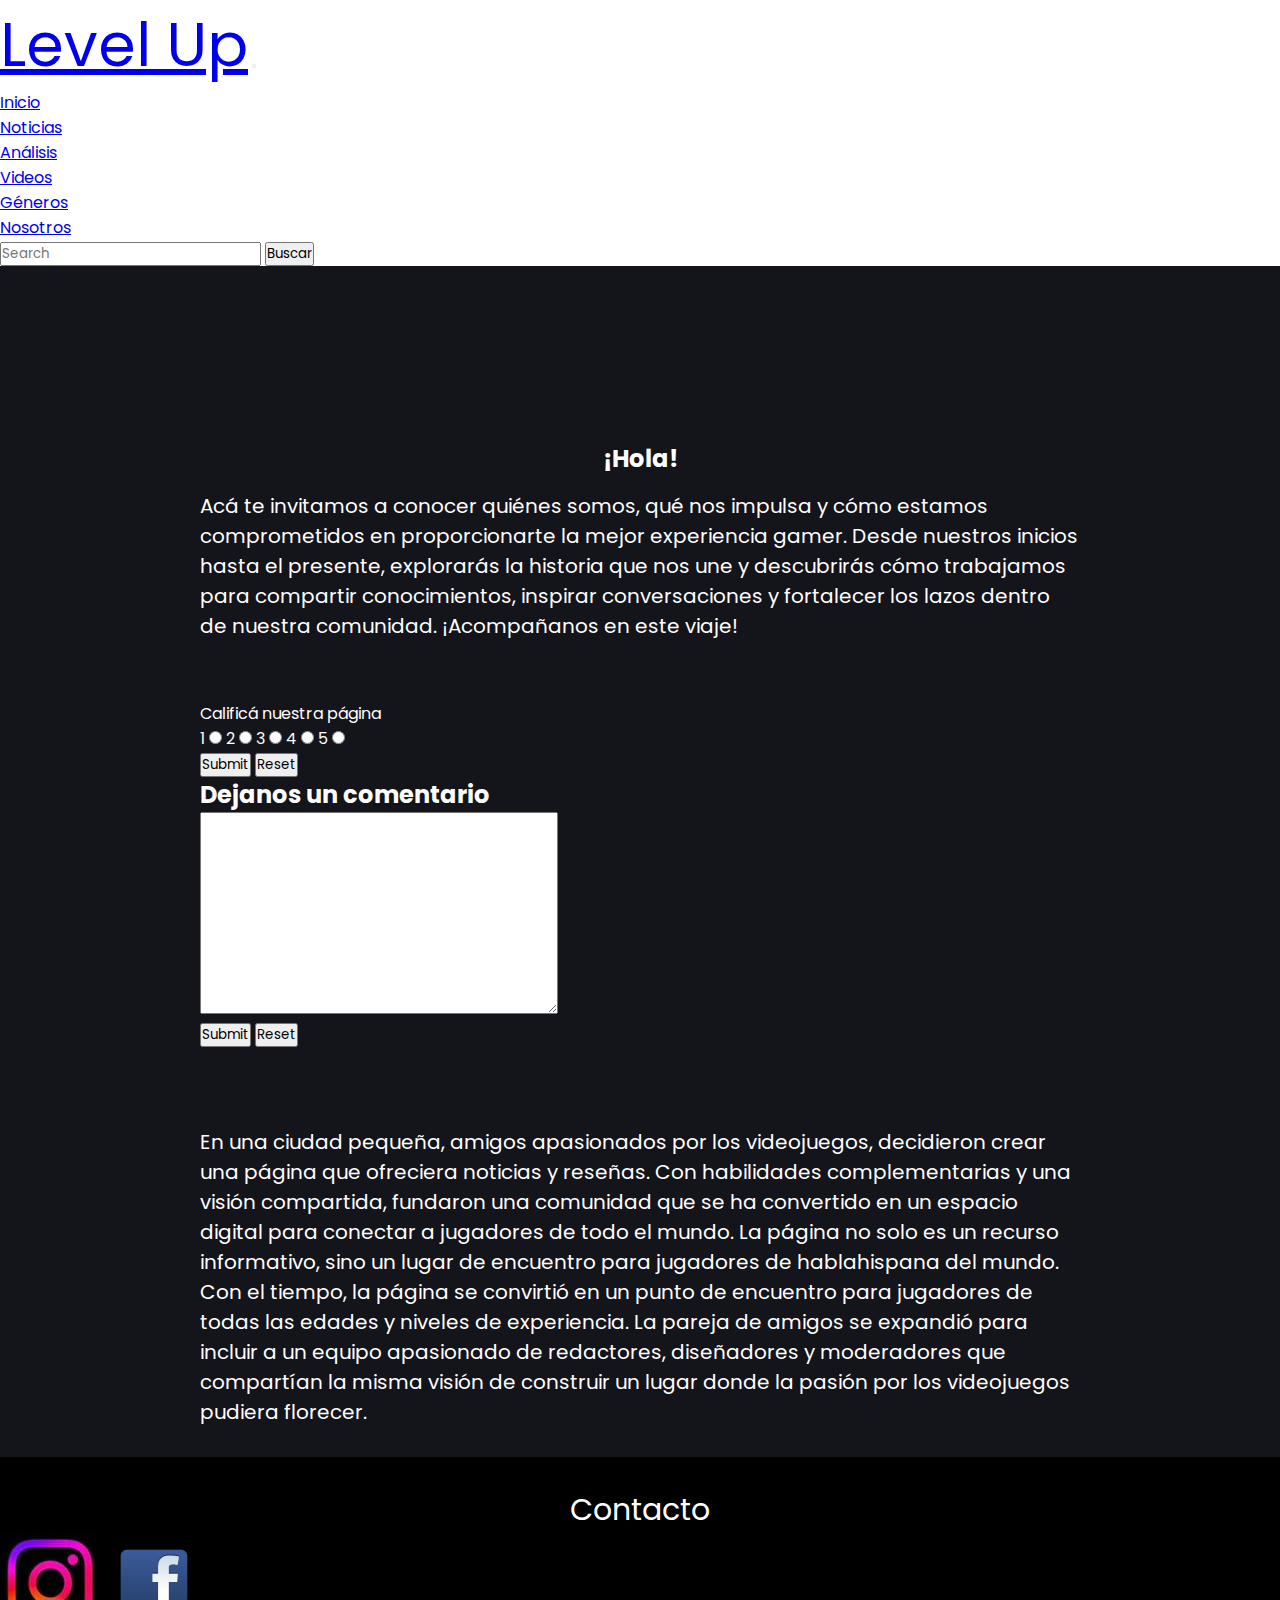
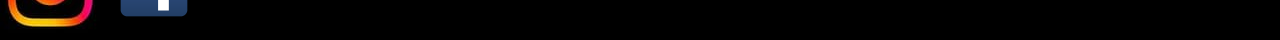
<file: pages/contactos.html>
<!DOCTYPE html>
<html lang="en">

<head>
    <meta charset="UTF-8">
    <meta name="viewport" content="width=device-width, initial-scale=1.0">
    <link href="https://cdn.jsdelivr.net/npm/bootstrap@5.3.2/dist/css/bootstrap.min.css" rel="stylesheet"
        integrity="sha384-T3c6CoIi6uLrA9TneNEoa7RxnatzjcDSCmG1MXxSR1GAsXEV/Dwwykc2MPK8M2HN" crossorigin="anonymous">
    <link rel="stylesheet" href="../css/style.css">
    <title>Noticias</title>
</head>

<body>
    <header>
        <nav class="navbar navbar-expand-lg bg-black fixed-top">
            <div class="container-fluid">
                <a class="navbar-brand text-light tamaño-titulo" href="./index.html">Level Up</a>
                <button class="navbar-toggler" type="button" data-bs-toggle="collapse"
                    data-bs-target="#navbarSupportedContent" aria-controls="navbarSupportedContent"
                    aria-expanded="false" aria-label="Toggle navigation">
                    <span class="navbar-toggler-icon"></span>
                </button>
                <div class="collapse navbar-collapse navbar-a-la-derecha" id="navbarSupportedContent">
                    <ul class="navbar-nav ">
                        <li class="nav-item">
                            <a class="nav-link active text-light" aria-current="page" href="../index.html">Inicio</a>
                        </li>
                        <li class="nav-item">
                            <a class="nav-link text-light" href="./noticias.html">Noticias</a>
                        </li>
                        <li class="nav-item">
                            <a class="nav-link text-light" href="./analisis.html">Análisis</a>
                        </li>
                        <li class="nav-item">
                            <a class="nav-link text-light" href="./videos.html">Videos</a>
                        </li>
                        <li class="nav-item">
                            <a class="nav-link text-light" href="./generos.html">Géneros</a>
                        </li>
                        <li class="nav-item">
                            <a class="nav-link text-light" href="./contacto.html">Nosotros</a>
                        </li>
                    </ul>
                    <form class="d-flex" role="search">
                        <input class="form-control me-2 " type="search" placeholder="Search" aria-label="Search">
                        <button class="btn btn-outline-success text-light" type="submit">Buscar</button>
                    </form>
                </div>
            </div>
        </nav>
    </header>
    <main>
        <section class="nosotros-somos">
            <h2>¡Hola!</h2>
            <p>Acá te invitamos a conocer quiénes somos, qué nos impulsa y cómo estamos comprometidos en
                proporcionarte la mejor experiencia gamer. Desde nuestros inicios hasta el presente, explorarás la
                historia que nos une y descubrirás cómo trabajamos para compartir conocimientos, inspirar conversaciones
                y fortalecer los lazos dentro de nuestra comunidad. ¡Acompañanos en este viaje!</p>
        </section>
        <section class="puntua">
            <div>
                <p>Calificá nuestra página</p>
                <label for="1">1</label>
                <input type="radio" name="calificación">
                <label for="2">2</label>
                <input type="radio" name="calificación">
                <label for="3">3</label>
                <input type="radio" name="calificación">
                <label for="4">4</label>
                <input type="radio" name="calificación">
                <label for="5">5</label>
                <input type="radio" name="calificación">
            </div>
            <div>
                <input type="submit">
                <input type="reset">
            </div>
            <div>
                <h2>Dejanos un comentario</h2>
                <textarea name="" id="" cols="30" rows="10"></textarea>
            </div>
            <div>
                <input type="submit">
                <input type="reset">
            </div>
        </section>
        <section class="nosotros-somos-dos">
            <p>En una ciudad pequeña, amigos apasionados por los videojuegos, decidieron crear una página que ofreciera
                noticias y reseñas. Con habilidades complementarias y una visión compartida, fundaron una comunidad que
                se ha convertido en un espacio digital para conectar a jugadores de todo el mundo. La página no solo es
                un recurso informativo, sino un lugar de encuentro para jugadores de hablahispana del mundo.
                Con el tiempo, la página se convirtió en un punto de encuentro para jugadores de todas las edades y
                niveles de experiencia. La pareja de amigos se expandió para incluir a un equipo apasionado de
                redactores, diseñadores y moderadores que compartían la misma visión de construir un lugar donde la
                pasión por los videojuegos pudiera florecer.</p>
        </section>
    </main>
    <footer>
        <section class="titulo-footer">
            <a href="../pages/contacto.html">Contacto</a>
        </section>
        <section class="contacto">
            <article>
                <a href="https://www.instagram.com/" target="_blank"><img src="../img/contact-2.jpg"
                        alt="Instagram"></a>
                <a href="https://es-la.facebook.com/" target="_blank"><img src="../img/contacto-1.png"
                        alt="Facebook"></a>
            </article>
        </section>
    </footer>
    <script src="https://cdn.jsdelivr.net/npm/bootstrap@5.3.2/dist/js/bootstrap.bundle.min.js"
        integrity="sha384-C6RzsynM9kWDrMNeT87bh95OGNyZPhcTNXj1NW7RuBCsyN/o0jlpcV8Qyq46cDfL"
        crossorigin="anonymous"></script>
</body>

</html>
</file>
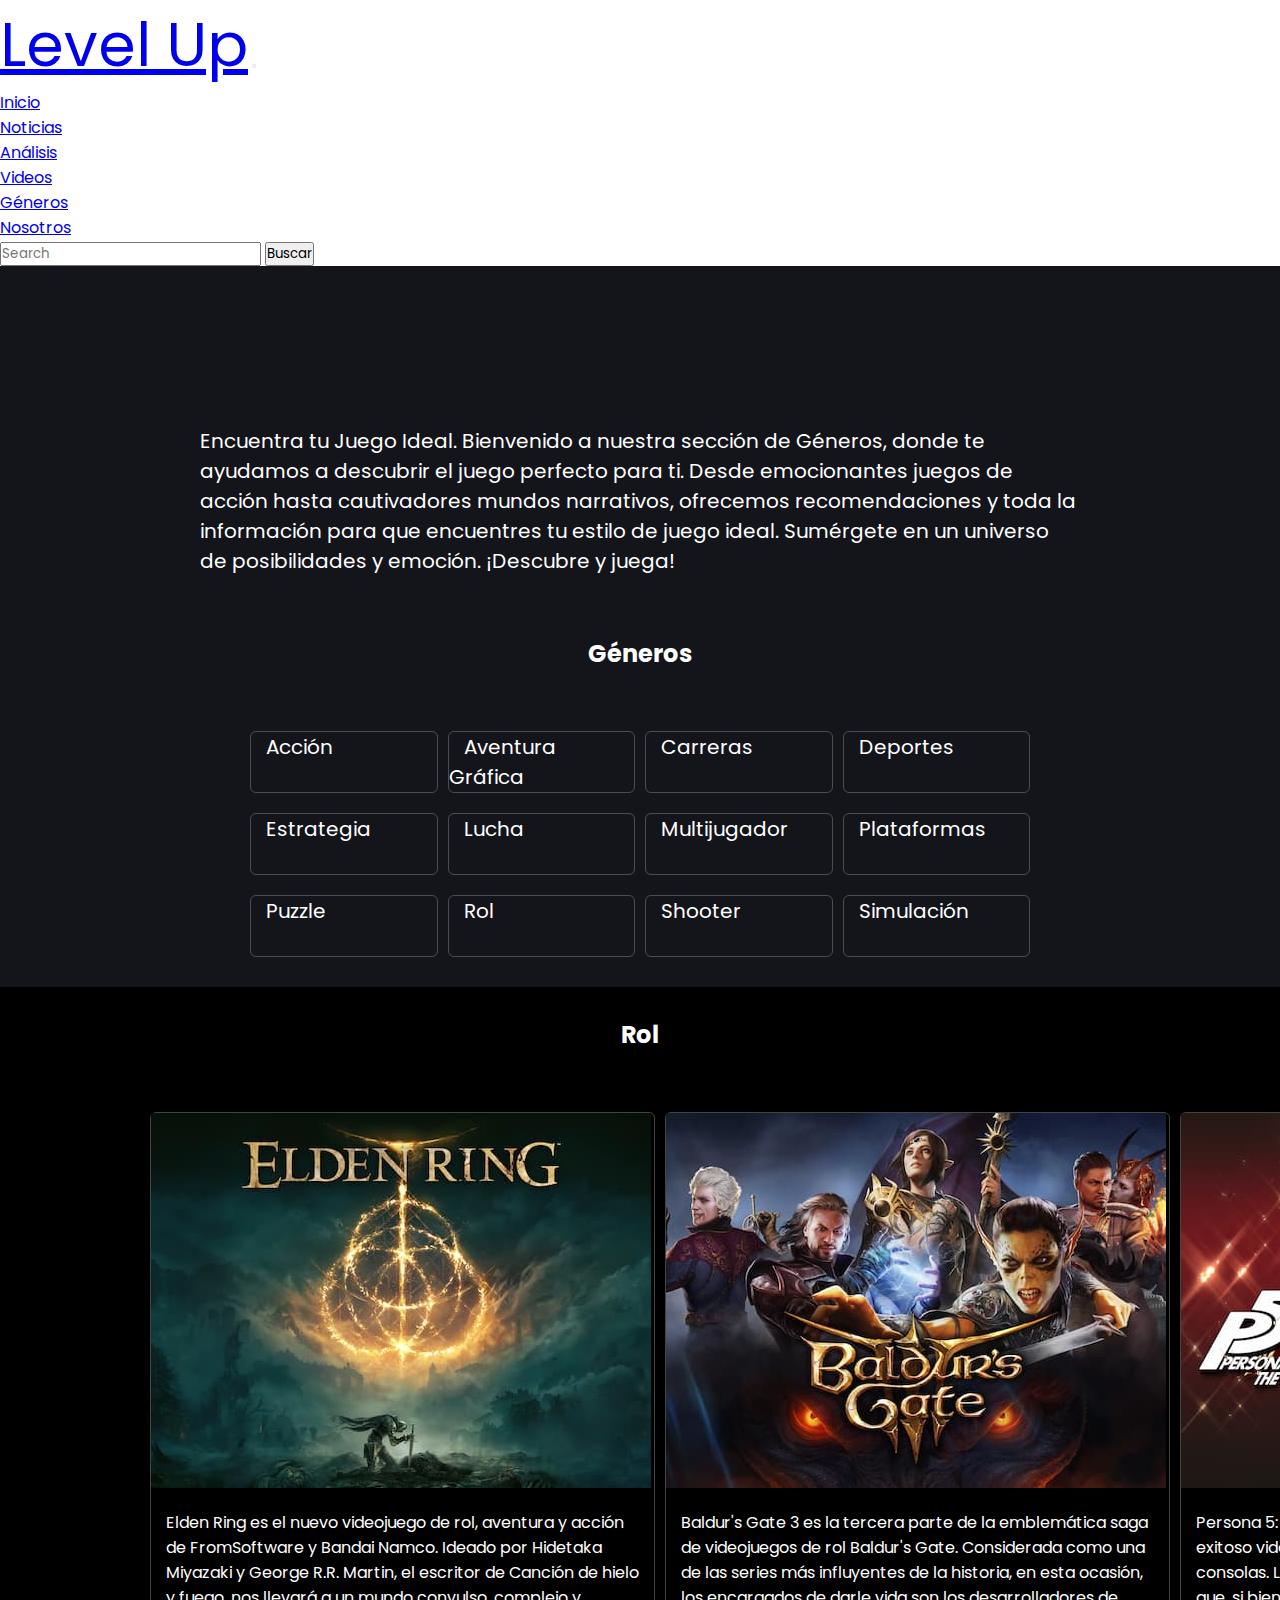
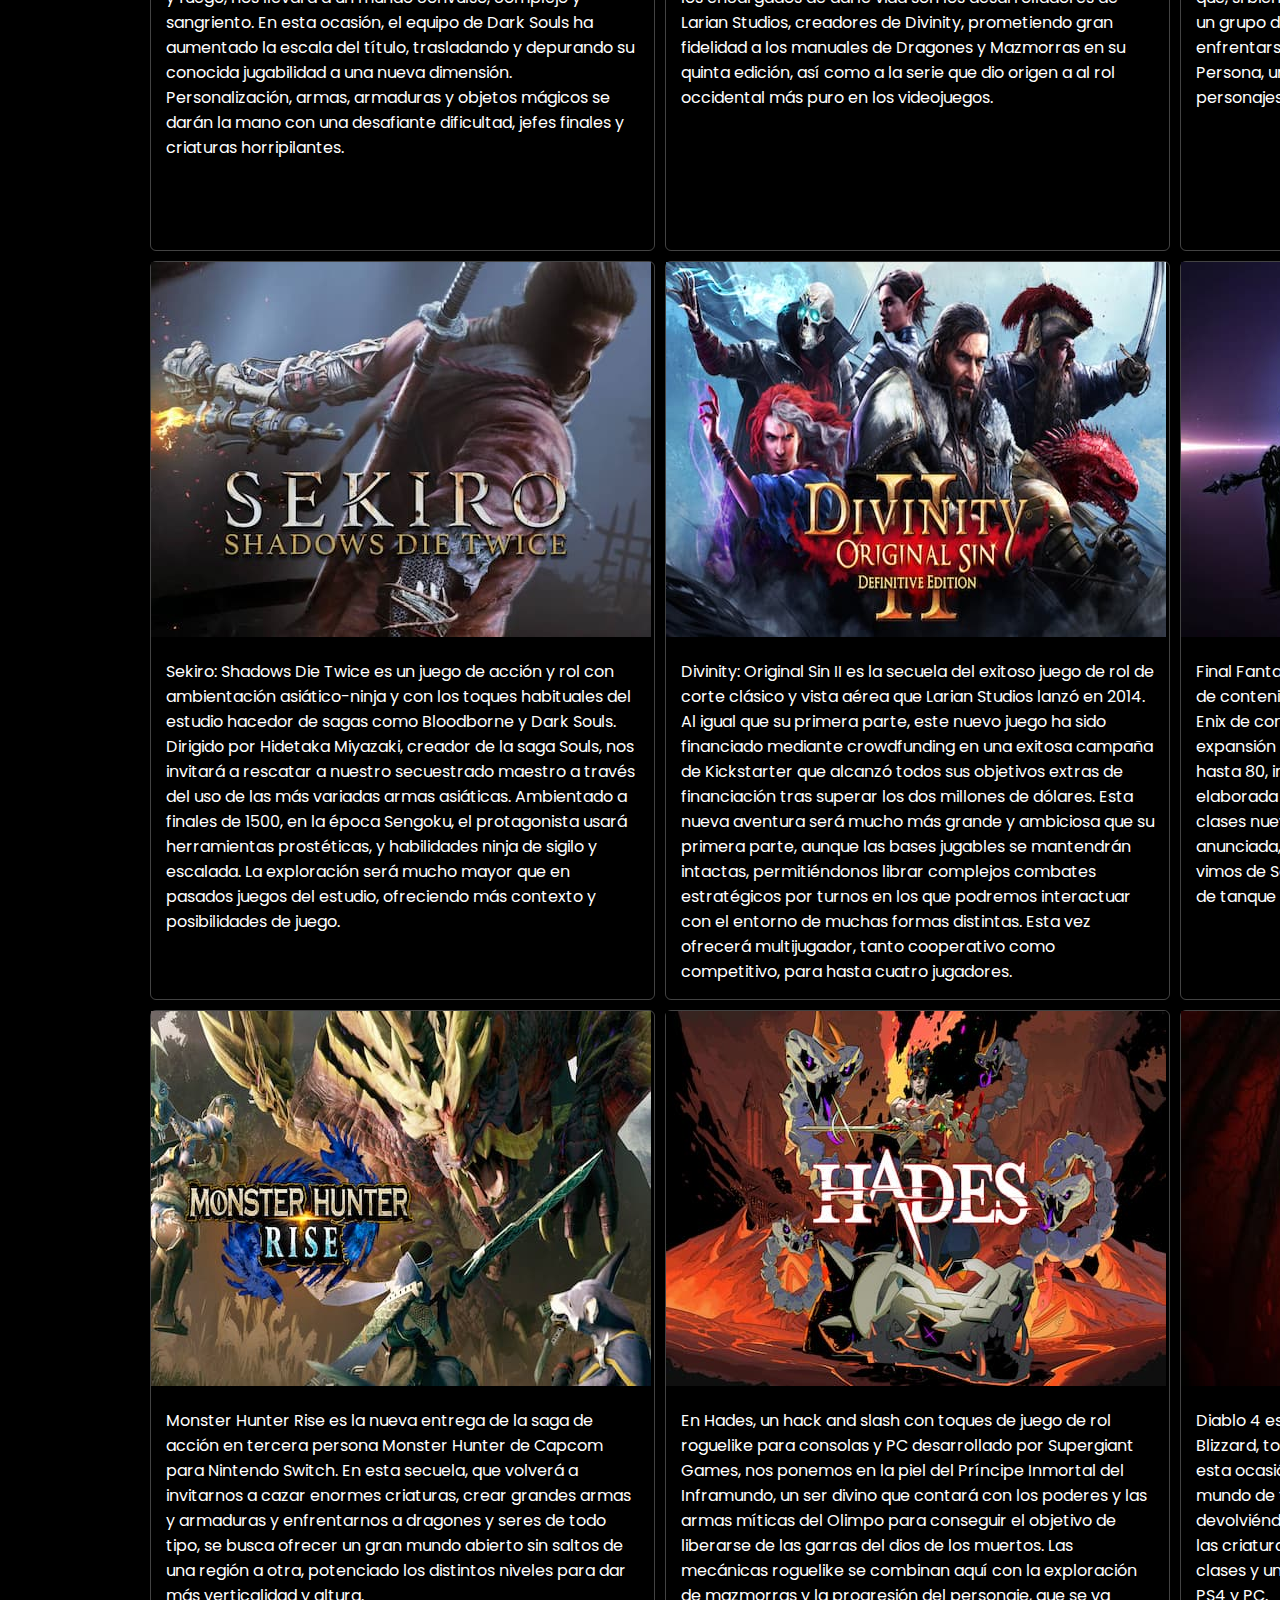
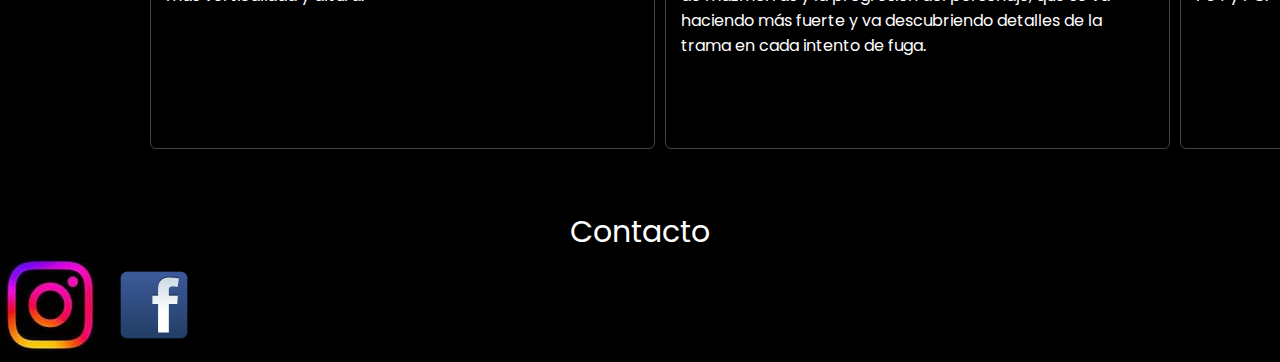
<file: pages/generos.html>
<!DOCTYPE html>
<html lang="en">

<head>
  <meta charset="UTF-8">
  <meta name="viewport" content="width=device-width, initial-scale=1.0">
  <link href="https://cdn.jsdelivr.net/npm/bootstrap@5.3.2/dist/css/bootstrap.min.css" rel="stylesheet"
    integrity="sha384-T3c6CoIi6uLrA9TneNEoa7RxnatzjcDSCmG1MXxSR1GAsXEV/Dwwykc2MPK8M2HN" crossorigin="anonymous">
  <link rel="stylesheet" href="../css/style.css">
  <title>Noticias</title>
</head>

<body>
  <header>
    <nav class="navbar navbar-expand-lg bg-black fixed-top">
      <div class="container-fluid">
        <a class="navbar-brand text-light tamaño-titulo" href="../index.html">Level Up</a>
        <button class="navbar-toggler" type="button" data-bs-toggle="collapse" data-bs-target="#navbarSupportedContent"
          aria-controls="navbarSupportedContent" aria-expanded="false" aria-label="Toggle navigation">
          <span class="navbar-toggler-icon"></span>
        </button>
        <div class="collapse navbar-collapse navbar-a-la-derecha" id="navbarSupportedContent">
          <ul class="navbar-nav ">
            <li class="nav-item">
              <a class="nav-link active text-light" aria-current="page" href="../index.html">Inicio</a>
            </li>
            <li class="nav-item">
              <a class="nav-link text-light" href="./noticias.html">Noticias</a>
            </li>
            <li class="nav-item">
              <a class="nav-link text-light" href="./analisis.html">Análisis</a>
            </li>
            <li class="nav-item">
              <a class="nav-link text-light" href="./videos.html">Videos</a>
            </li>
            <li class="nav-item">
              <a class="nav-link text-light" href="./generos.html">Géneros</a>
            </li>
            <li class="nav-item">
              <a class="nav-link text-light" href="./contacto.html">Nosotros</a>
            </li>
          </ul>
          <form class="d-flex" role="search">
            <input class="form-control me-2 " type="search" placeholder="Search" aria-label="Search">
            <button class="btn btn-outline-success text-light" type="submit">Buscar</button>
          </form>
        </div>
      </div>
    </nav>
  </header>
  <main>
    <section class="generos-texto">
      <p>Encuentra tu Juego Ideal.
        Bienvenido a nuestra sección de Géneros, donde te ayudamos a descubrir el juego perfecto para ti. Desde
        emocionantes juegos de acción hasta cautivadores mundos narrativos, ofrecemos recomendaciones y toda la
        información para que
        encuentres tu estilo de juego ideal. Sumérgete en un universo de posibilidades y emoción. ¡Descubre y
        juega!</p>
    </section>
    <!--géneros-->
    <section class="titulo-dos">
      <h2>Géneros</h2>
    </section>
    <section class="generos">
      <div class="container-8">
        <div class="generos-1">
          <a href="../pages/generos.html">Acción</a>
        </div>
        <div class="generos-2">
          <a href="../pages/generos.html">Aventura Gráfica</a>
        </div>
        <div class="generos-3">
          <a href="../pages/generos.html">Carreras</a>
        </div>
        <div class="generos-4">
          <a href="../pages/generos.html">Deportes</a>
        </div>
        <div class="generos-5">
          <a href="../pages/generos.html">Estrategia</a>
        </div>
        <div class="generos-6">
          <a href="../pages/generos.html">Lucha</a>
        </div>
        <div class="generos-7">
          <a href="../pages/generos.html">Multijugador</a>
        </div>
        <div class="generos-8">
          <a href="../pages/generos.html">Plataformas</a>
        </div>
        <div class="generos-9">
          <a href="../pages/generos.html">Puzzle</a>
        </div>
        <div class="generos-10">
          <a href="../pages/generos.html">Rol</a>
        </div>
        <div class="generos-11">
          <a href="../pages/generos.html">Shooter</a>
        </div>
        <div class="generos-12">
          <a href="../pages/generos.html">Simulación</a>
        </div>
      </div>
    </section>
    
<!--ejemplo de elección, etiqueta rol-->
    <section class="titulo">
      <h2>Rol</h2>
    </section>
    <section>
      <div class="container-9">
        <div class="accion-1">
          <a href="../pages/generos.html">
            <img src="../img/rol-1-eldenring.jpg" alt="eldenring">
            <p>Elden Ring es el nuevo videojuego de rol, aventura y acción de FromSoftware y Bandai Namco. Ideado por
              Hidetaka Miyazaki y George R.R. Martin, el escritor de Canción de hielo y fuego, nos llevará a un mundo
              convulso, complejo y sangriento. En esta ocasión, el equipo de Dark Souls ha aumentado la escala del
              título, trasladando y depurando su conocida jugabilidad a una nueva dimensión. Personalización, armas,
              armaduras y objetos mágicos se darán la mano con una desafiante dificultad, jefes finales y criaturas
              horripilantes.</p>
          </a>
        </div>
        <div class="accion-2">
          <a href="../pages/generos.html">
            <img src="../img/rol-2-baldursgate.jpg" alt="baldursgate">
            <p>Baldur's Gate 3 es la tercera parte de la emblemática saga de videojuegos de rol Baldur's Gate.
              Considerada como una de las series más influyentes de la historia, en esta ocasión, los encargados de
              darle vida son los desarrolladores de Larian Studios, creadores de Divinity, prometiendo gran fidelidad a
              los manuales de Dragones y Mazmorras en su quinta edición, así como a la serie que dio origen a al rol
              occidental más puro en los videojuegos.</p>
          </a>
        </div>
        <div class="accion-3">
          <a href="../pages/generos.html">
            <img src="../img/rol-3-persona.jpg" alt="personav">
            <p>Persona 5: Royal es la versión extendida y mejorada del exitoso videojuego del rol japonés producido por
              ATLUS para consolas. La quinta entrega tiene ahora una nueva edición que, si bien nos sigue contando una
              épica historia en la que un grupo de estudiantes adolescentes tendrán que enfrentarse a una amenaza
              sobrenatural gracias a sus Persona, unos alter ego especiales, añadirá nuevas zonas, personajes y
              características jugables.</p>
          </a>
        </div>
        <div class="accion-5">
          <a href="../pages/generos.html">
            <img src="../img/rol-4-divinity.jpg" alt="divinityoriginalsin">
            <p>Divinity: Original Sin II es la secuela del exitoso juego de rol de corte clásico y vista aérea que
              Larian Studios lanzó en 2014. Al igual que su primera parte, este nuevo juego ha sido financiado mediante
              crowdfunding en una exitosa campaña de Kickstarter que alcanzó todos sus objetivos extras de financiación
              tras superar los dos millones de dólares. Esta nueva aventura será mucho más grande y ambiciosa que su
              primera parte, aunque las bases jugables se mantendrán intactas, permitiéndonos librar complejos combates
              estratégicos por turnos en los que podremos interactuar con el entorno de muchas formas distintas. Esta
              vez ofrecerá multijugador, tanto cooperativo como competitivo, para hasta cuatro jugadores.</p>
          </a>
        </div>
        <div class="accion-4">
          <a href="../pages/generos.html">
            <img src="../img/rol-5-sekiro.jpg" alt="sekiroshadowdietwice">
            <p>Sekiro: Shadows Die Twice es un juego de acción y rol con ambientación asiático-ninja y con los toques
              habituales del estudio hacedor de sagas como Bloodborne y Dark Souls. Dirigido por Hidetaka Miyazaki,
              creador de la saga Souls, nos invitará a rescatar a nuestro secuestrado maestro a través del uso de las
              más variadas armas asiáticas. Ambientado a finales de 1500, en la época Sengoku, el protagonista usará
              herramientas prostéticas, y habilidades ninja de sigilo y escalada. La exploración será mucho mayor que en
              pasados juegos del estudio, ofreciendo más contexto y posibilidades de juego.</p>
          </a>
        </div>
        <div class="accion-6">
          <a href="../pages/generos.html">
            <img src="../img/rol-6-shadowbringer.jpg" alt="finalfantasyxiv">
            <p>Final Fantasy XIV: Shadowbringers es una nueva expansión de contenido para el juego de rol multijugador
              de Square Enix de consolas y PC. Shadowbringers es la tercera expansión de Final Fantasy XIV y aumenta el
              límite de nivel hasta 80, incluyendo como es habitual una nueva y elaborada historia y nuevos escenarios.
              También cuenta clases nuevas, como los Gunbreakers, la primera clase anunciada, portadores de espadas
              pistola, como la que vimos de Squall en Final Fantasy VIII. Esta clase cumple el rol de tanque en los
              equipos.</p>
          </a>
        </div>
        <div class="accion-7">
          <a href="../pages/generos.html">
            <img src="../img/rol-7-monsterhunter.jpg" alt="monsterhunter">
            <p>Monster Hunter Rise es la nueva entrega de la saga de acción en tercera persona Monster Hunter de Capcom
              para Nintendo Switch. En esta secuela, que volverá a invitarnos a cazar enormes criaturas, crear grandes
              armas y armaduras y enfrentarnos a dragones y seres de todo tipo, se busca ofrecer un gran mundo abierto
              sin saltos de una región a otra, potenciado los distintos niveles para dar más verticalidad y altura.</p>
          </a>
        </div>
        <div class="accion-8">
          <a href="../pages/generos.html">
            <img src="../img/rol-8-hades.jpg" alt="hades">
            <p>En Hades, un hack and slash con toques de juego de rol roguelike para consolas y PC desarrollado por
              Supergiant Games, nos ponemos en la piel del Príncipe Inmortal del Inframundo, un ser divino que contará
              con los poderes y las armas míticas del Olimpo para conseguir el objetivo de liberarse de las garras del
              dios de los muertos. Las mecánicas roguelike se combinan aquí con la exploración de mazmorras y la
              progresión del personaje, que se va haciendo más fuerte y va descubriendo detalles de la trama en cada
              intento de fuga.</p>
          </a>
        </div>
        <div class="accion-9">
          <a href="../pages/generos.html">
            <img src="../img/rol-9-diablo.jpg" alt="diablo">
            <p>Diablo 4 es la cuarta entrega de la saga de acción y rol de Blizzard, toda una institución del mundo del
              videojuego. En esta ocasión volverá a sus raíces, presentándonos un mundo de terror gótico y de fantasía
              oscura, devolviéndonos la lucha constante contra los demonios y las criaturas que se esconden en el
              inframundo. Con varias clases y un sistema de loot revisado, llegará a Xbox One, PS4 y PC.</p>
          </a>
        </div>
      </div>
    </section>
  </main>
  <footer>
    <section class="titulo-footer">
      <a href="../pages/contacto.html">Contacto</a>
    </section>
    <section class="contacto">
      <article>
        <a href="https://www.instagram.com/" target="_blank"><img src="../img/contact-2.jpg" alt="Instagram"></a>
        <a href="https://es-la.facebook.com/" target="_blank"><img src="../img/contacto-1.png" alt="Facebook"></a>
      </article>
    </section>
  </footer>
  <script src="https://cdn.jsdelivr.net/npm/bootstrap@5.3.2/dist/js/bootstrap.bundle.min.js"
    integrity="sha384-C6RzsynM9kWDrMNeT87bh95OGNyZPhcTNXj1NW7RuBCsyN/o0jlpcV8Qyq46cDfL"
    crossorigin="anonymous"></script>
</body>

</html>
</file>
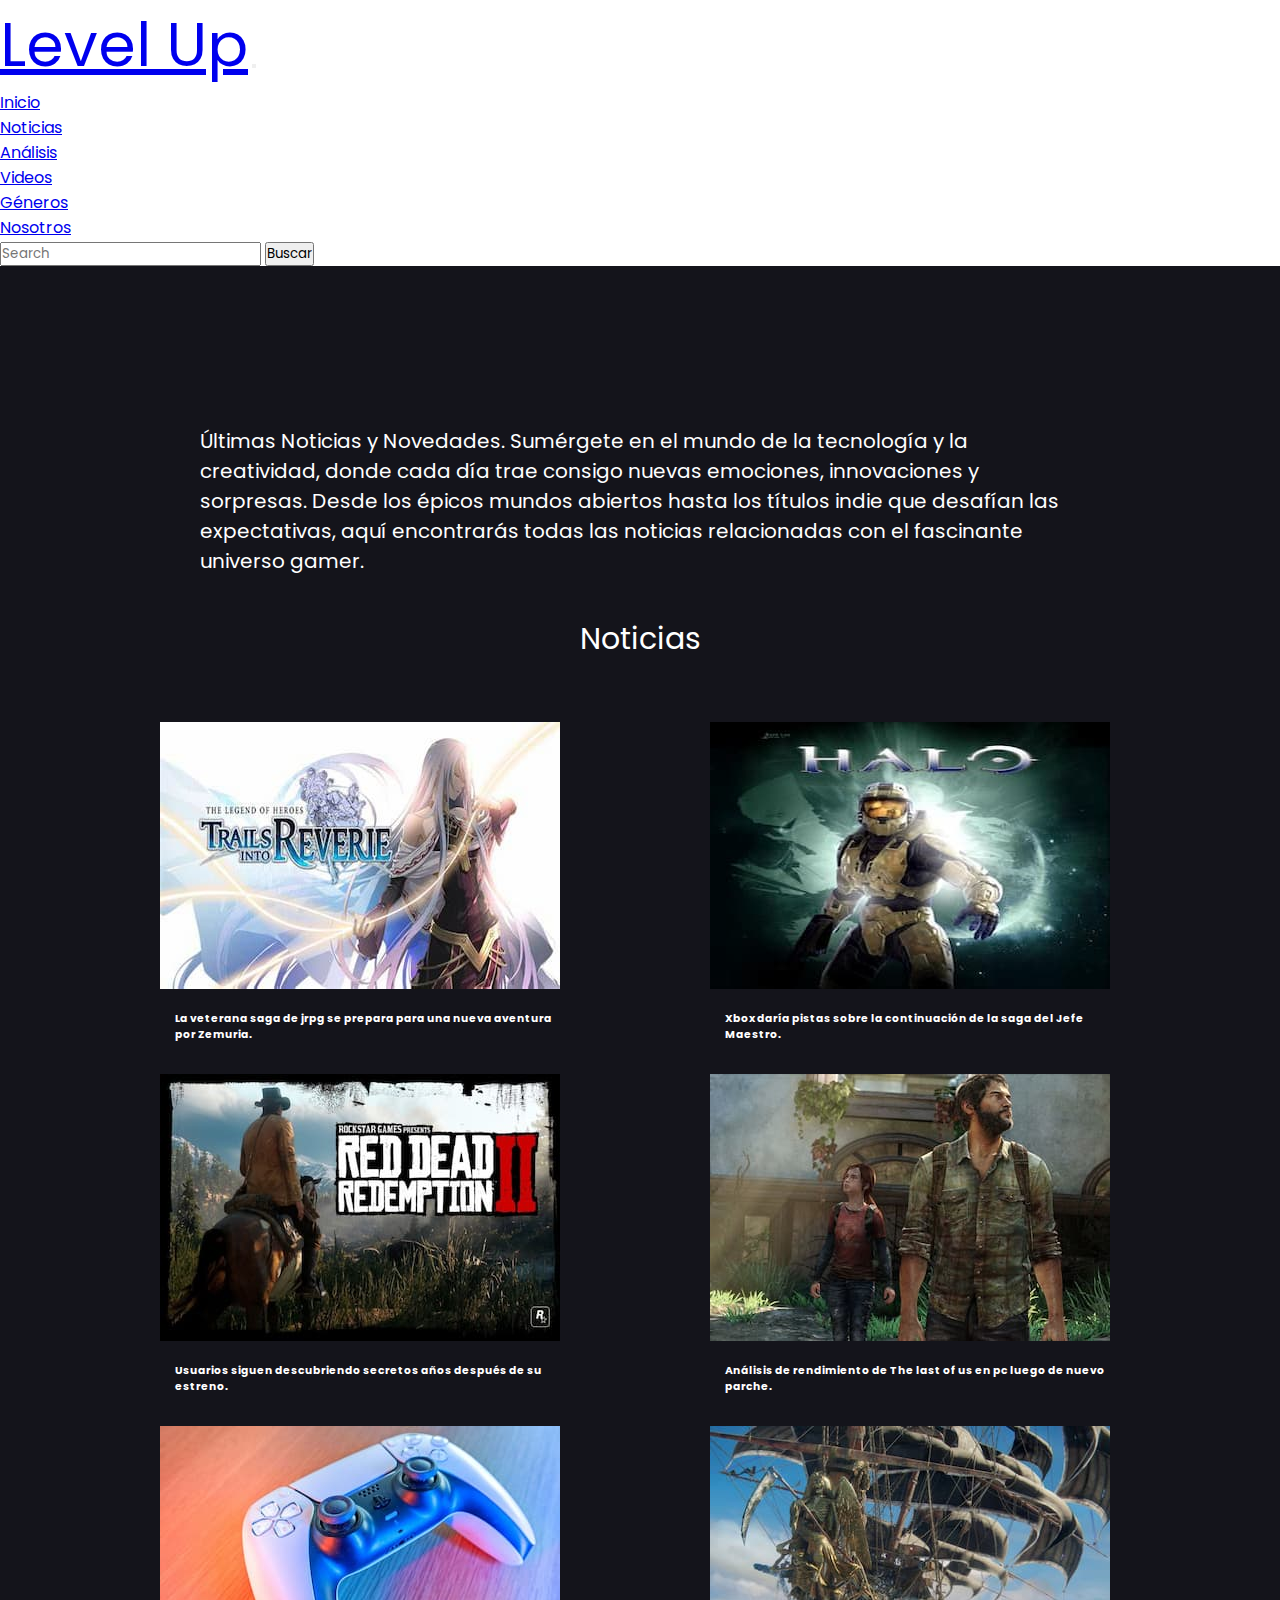
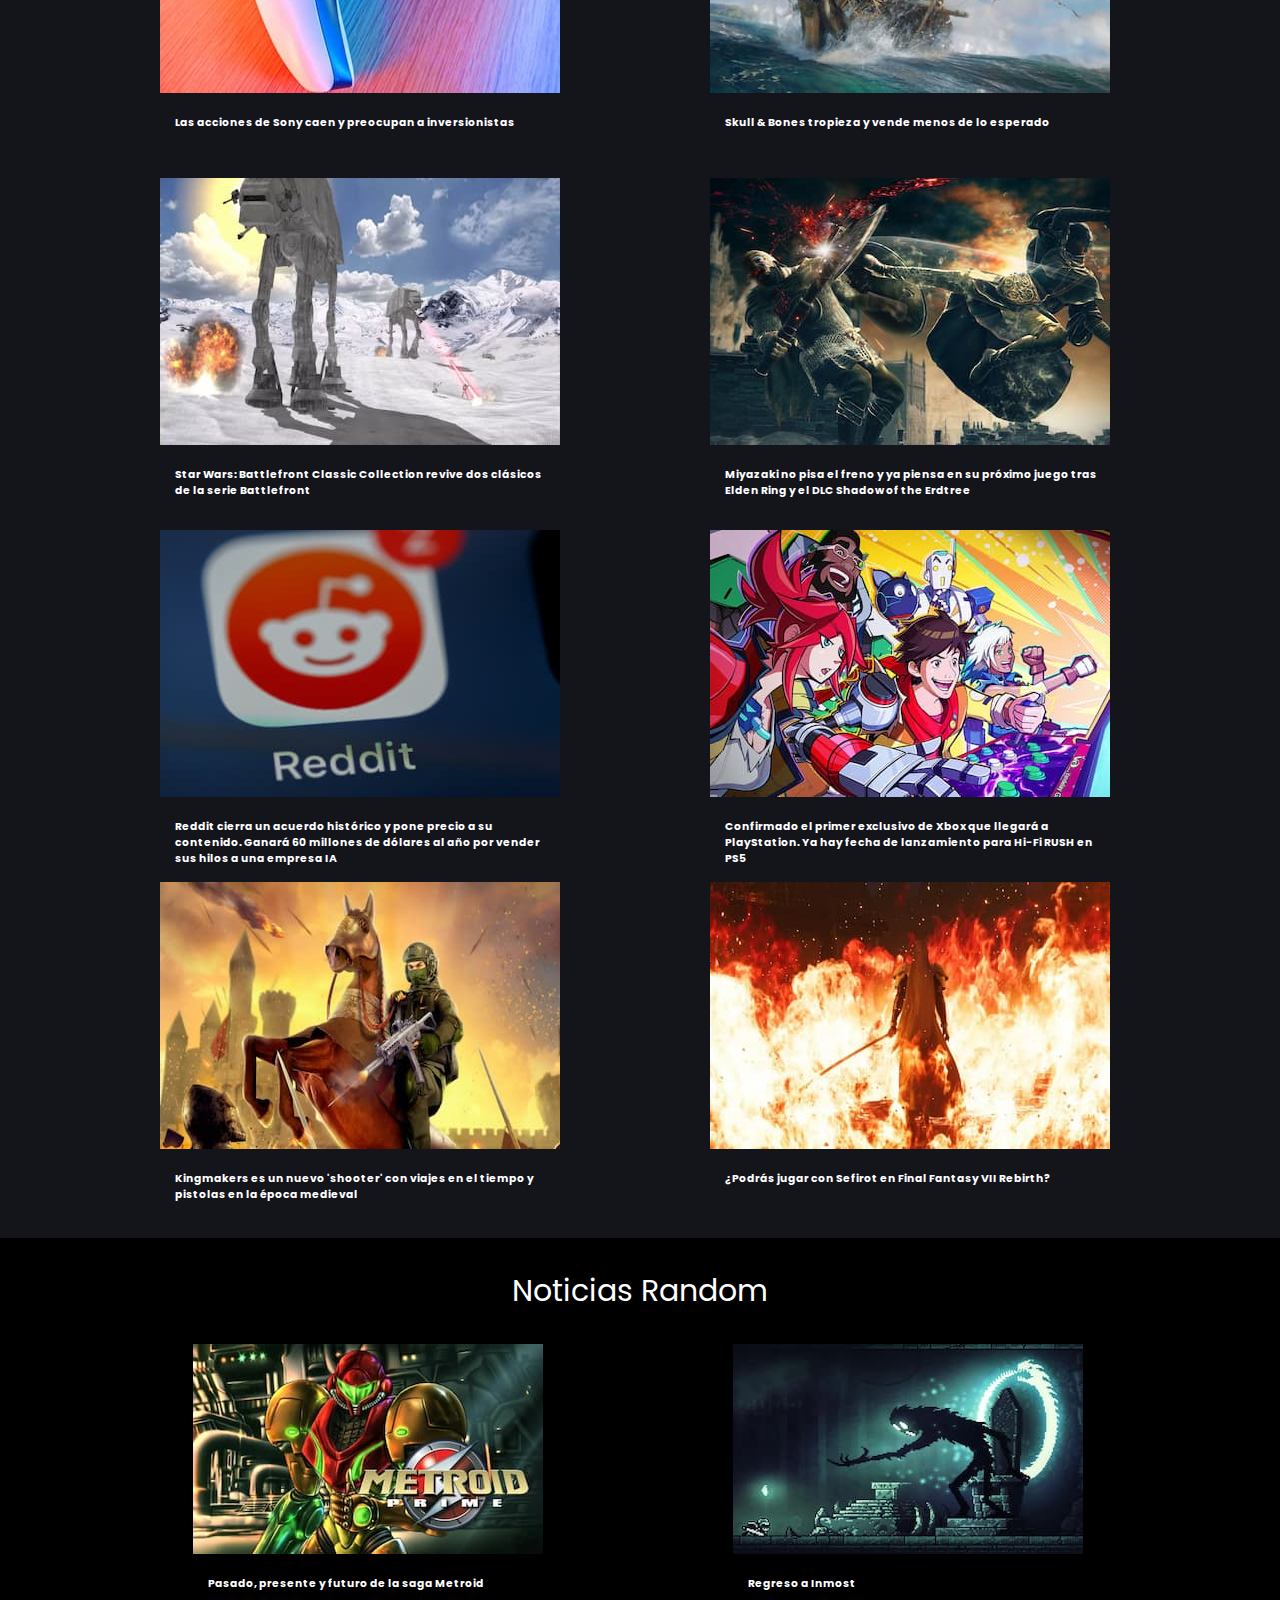
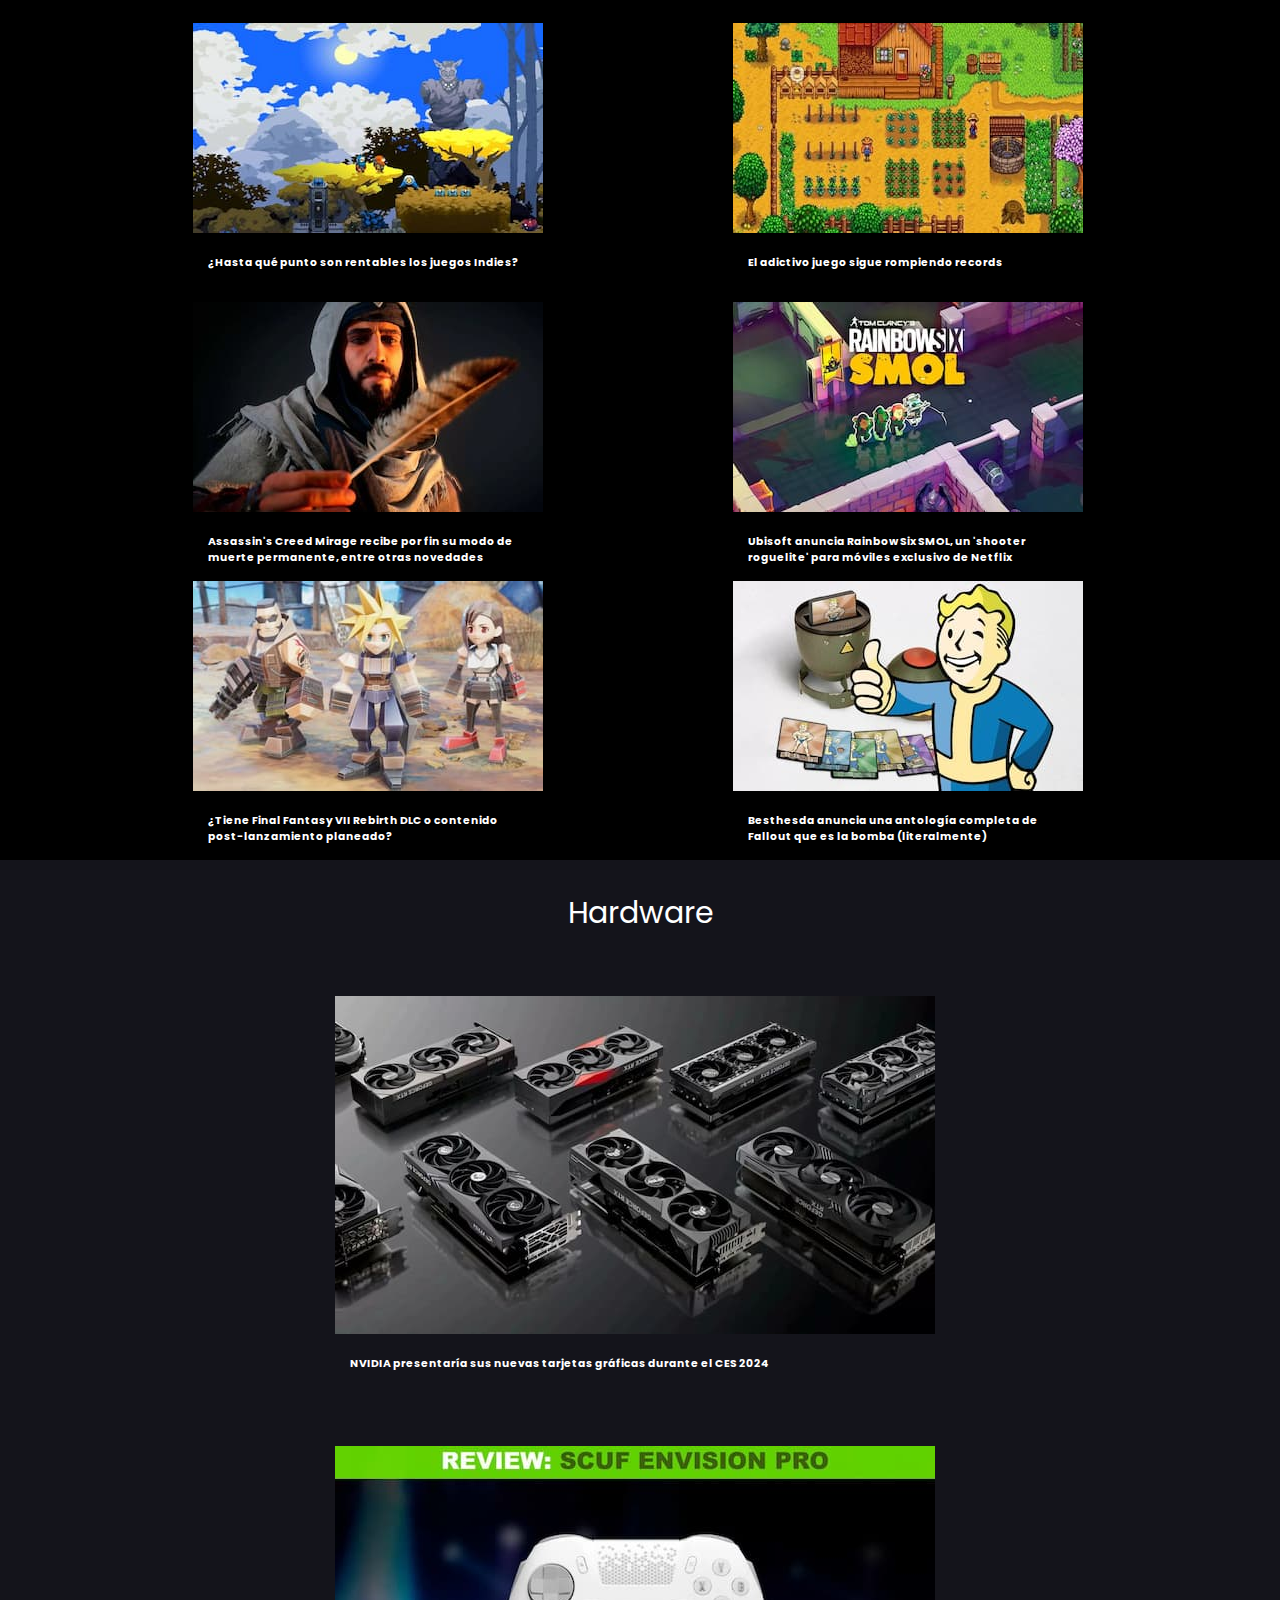
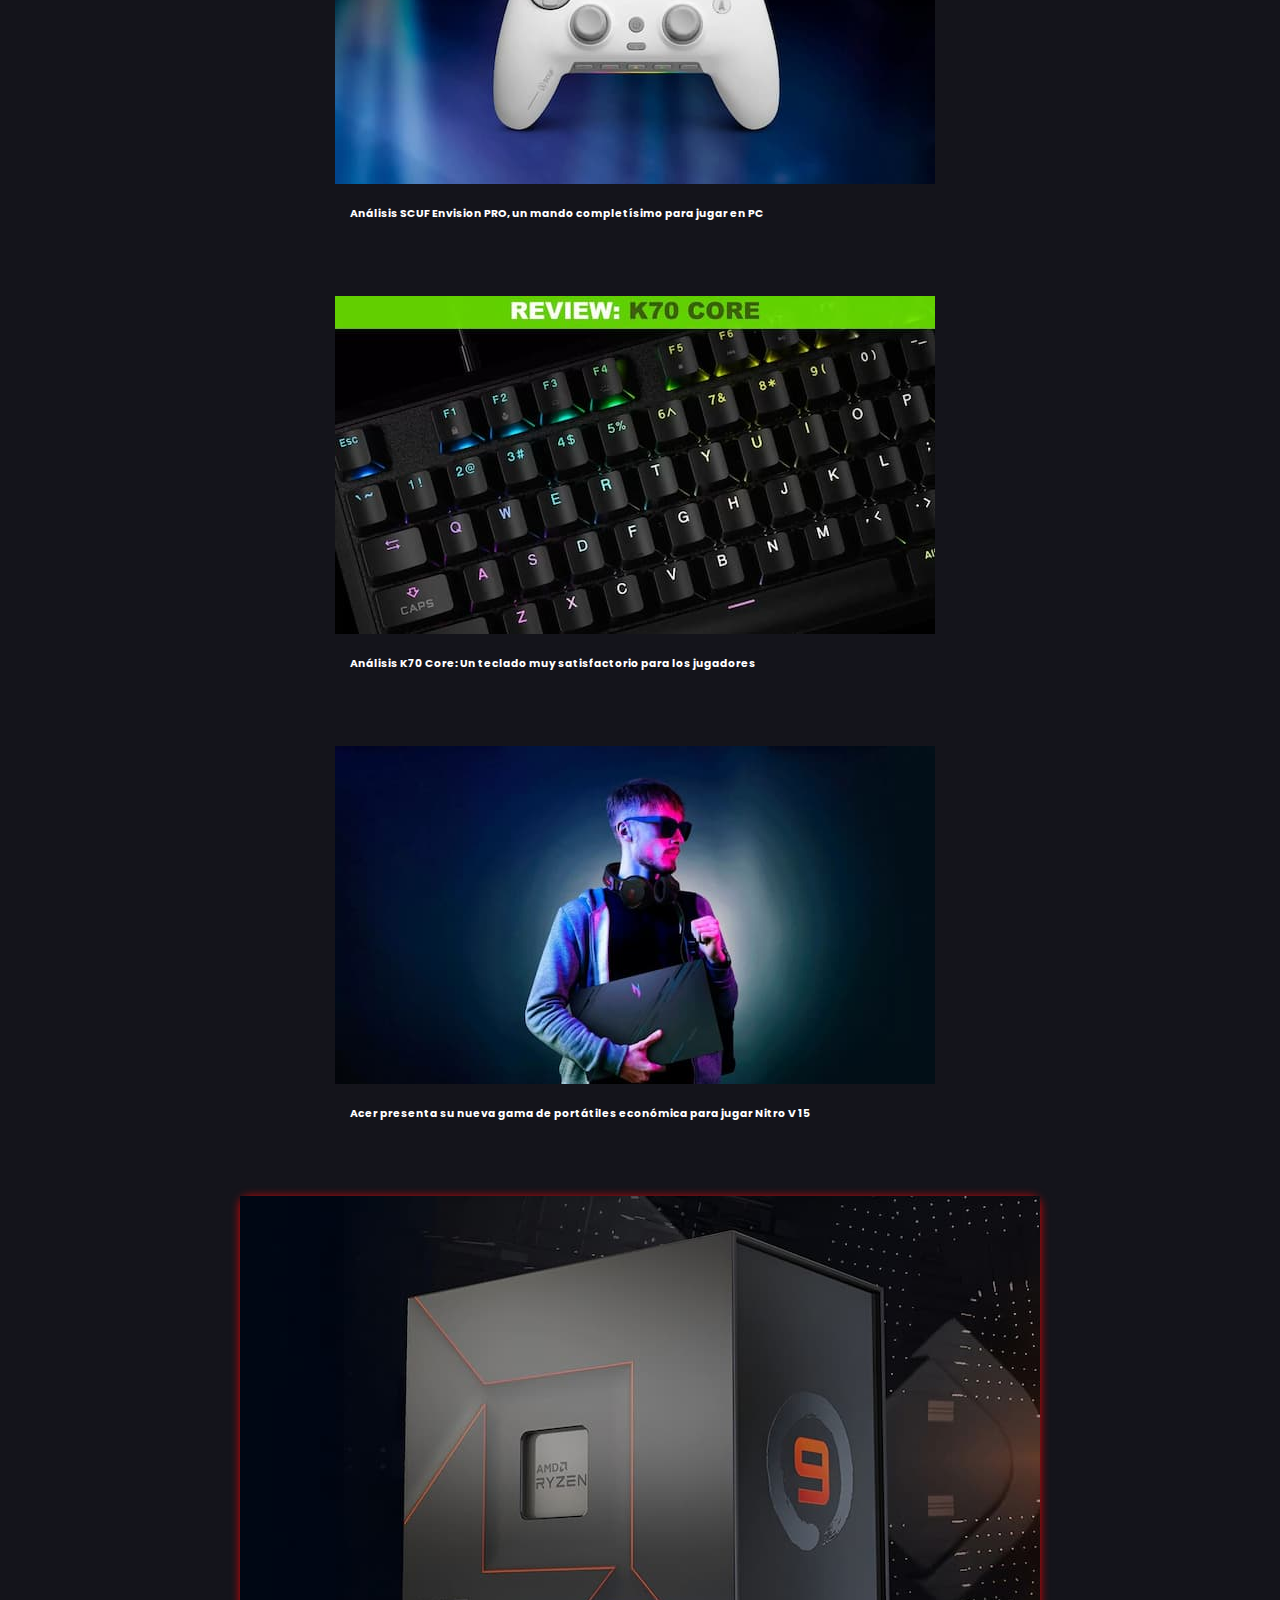
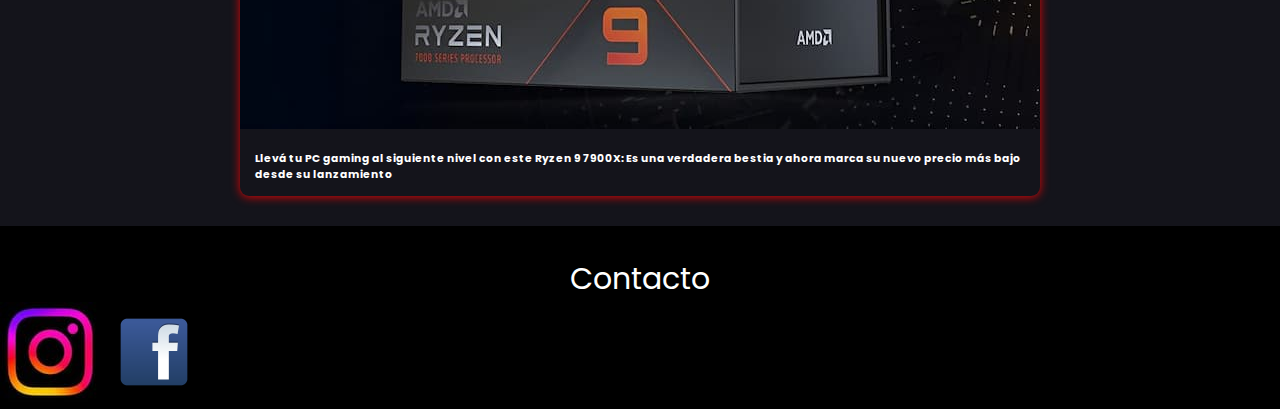
<file: pages/noticias.html>
<!DOCTYPE html>
<html lang="en">

<head>
    <meta charset="UTF-8">
    <meta name="viewport" content="width=device-width, initial-scale=1.0">
    <link href="https://cdn.jsdelivr.net/npm/bootstrap@5.3.2/dist/css/bootstrap.min.css" rel="stylesheet"
        integrity="sha384-T3c6CoIi6uLrA9TneNEoa7RxnatzjcDSCmG1MXxSR1GAsXEV/Dwwykc2MPK8M2HN" crossorigin="anonymous">
    <link rel="stylesheet" href="../css/style.css">
    <title>Noticias</title>
</head>

<body>
    <header>
        <nav class="navbar navbar-expand-lg bg-black fixed-top">
            <div class="container-fluid">
                <a class="navbar-brand text-light tamaño-titulo" href="./index.html">Level Up</a>
                <button class="navbar-toggler" type="button" data-bs-toggle="collapse"
                    data-bs-target="#navbarSupportedContent" aria-controls="navbarSupportedContent"
                    aria-expanded="false" aria-label="Toggle navigation">
                    <span class="navbar-toggler-icon"></span>
                </button>
                <div class="collapse navbar-collapse navbar-a-la-derecha" id="navbarSupportedContent">
                    <ul class="navbar-nav ">
                        <li class="nav-item">
                            <a class="nav-link active text-light" aria-current="page" href="../index.html">Inicio</a>
                        </li>
                        <li class="nav-item">
                            <a class="nav-link text-light" href="./noticias.html">Noticias</a>
                        </li>
                        <li class="nav-item">
                            <a class="nav-link text-light" href="./analisis.html">Análisis</a>
                        </li>
                        <li class="nav-item">
                            <a class="nav-link text-light" href="./videos.html">Videos</a>
                        </li>
                        <li class="nav-item">
                            <a class="nav-link text-light" href="./generos.html">Géneros</a>
                        </li>
                        <li class="nav-item">
                            <a class="nav-link text-light" href="./contacto.html">Nosotros</a>
                        </li>
                    </ul>
                    <form class="d-flex" role="search">
                        <input class="form-control me-2 " type="search" placeholder="Search" aria-label="Search">
                        <button class="btn btn-outline-success text-light" type="submit">Buscar</button>
                    </form>
                </div>
            </div>
        </nav>
    </header>
    <main>
        <section class="secundarias-dos">
            <p>Últimas Noticias y Novedades. Sumérgete en el mundo de la tecnología y la creatividad, donde cada día
                trae consigo nuevas emociones,
                innovaciones y sorpresas. Desde los épicos mundos abiertos hasta los títulos indie que desafían las
                expectativas, aquí encontrarás todas las noticias relacionadas con el fascinante universo gamer.</p>
        </section>

        <!--noticias principales-->
        <section class="titulo-dos-noticias">
            <a href="./noticias.html">Noticias</a>
        </section>
        <section>
            <div class="container-4">
                <div class="noticiasp-1">
                    <a href="../pages/noticias.html">
                        <img src="../img/juegos-3.jpg" alt="trailsintoreverie">
                        <h6>La veterana saga de jrpg se prepara para una nueva aventura por
                            Zemuria.</h6>
                    </a>
                </div>
                <div class="noticiasp-2">
                    <a href="../pages/noticias.html">
                        <img src="../img/juegos-2.jpg" alt="halo">
                        <h6>Xbox daría pistas sobre la continuación de la saga del Jefe Maestro.</h6>
                    </a>
                </div>
                <div class="noticiasp-3">
                    <a href="./noticias.html">
                        <img src="../img/juegos-4.jpg" alt="reddeadredemption2">
                        <h6>Usuarios siguen descubriendo secretos años después de su estreno.</h6>
                    </a>
                </div>
                <div class="noticiasp-4">
                    <a href="../pages/noticias.html">
                        <img src="../img/juegos-1.jpg" alt="thelastofus">
                        <h6>Análisis de rendimiento de The last of us en pc luego de nuevo
                            parche.</h6>
                    </a>
                </div>
                <div class="noticiasp-5">
                    <a href="./noticias.html">
                        <img src="../img/juegos-10.jpg" alt="playstation">
                        <h6>Las acciones de Sony caen y preocupan a inversionistas</h6>
                    </a>
                </div>
                <div class="noticiasp-6">
                    <a href="./noticias.html">
                        <img src="../img/juegos-11.jpg" alt="skullnbones">
                        <h6>Skull & Bones tropieza y vende menos de lo esperado</h6>
                    </a>
                </div>
                <div class="noticiasp-7">
                    <a href="./noticias.html">
                        <img src="../img/noticiasp-11.jpg" alt="starwars">
                        <h6>Star Wars: Battlefront Classic Collection revive dos clásicos de la serie Battlefront</h6>
                    </a>
                </div>
                <div class="noticiasp-8">
                    <a href="./noticias.html">
                        <img src="../img/noticiasp-8.jpg" alt="eldenring">
                        <h6>Miyazaki no pisa el freno y ya piensa en su próximo juego tras Elden Ring y el DLC Shadow of
                            the Erdtree</h6>
                    </a>
                </div>
                <div class="noticiasp-9">
                    <a href="./noticias.html">
                        <img src="../img/noticiasp-9.jpg" alt="reddit">
                        <h6>Reddit cierra un acuerdo histórico y pone precio a su contenido. Ganará 60 millones de
                            dólares al año por vender sus hilos a una empresa IA</h6>
                    </a>
                </div>
                <div class="noticiasp-10">
                    <a href="./noticias.html">
                        <img src="../img/noticiasp-10.jpg" alt="hifirush">
                        <h6>Confirmado el primer exclusivo de Xbox que llegará a PlayStation. Ya hay fecha de
                            lanzamiento para Hi-Fi RUSH en PS5</h6>
                    </a>
                </div>
                <div class="noticiasp-11">
                    <a href="./noticias.html">
                        <img src="../img/noticiasp-13.jpg" alt="kingmakers">
                        <h6>Kingmakers es un nuevo 'shooter' con viajes en el tiempo y pistolas en la época medieval
                        </h6>
                    </a>
                </div>
                <div class="noticiasp-12">
                    <a href="./noticias.html">
                        <img src="../img/noticiasp-12.jpg" alt="finaltantasyvii">
                        <h6>¿Podrás jugar con Sefirot en Final Fantasy VII Rebirth?</h6>
                    </a>
                </div>
            </div>
        </section>

        <!--noticias random-->
        <section class="titulo">
            <a href="../pages/noticias.html">Noticias Random</a>
        </section>
        <section class="terciarias-dos">
            <div class="container-5">
                <div class="random-1">
                    <a href="./noticias.html">
                        <img src="../img/juegos-9.jpg" alt="metroidprime">
                        <h6>Pasado, presente y futuro de la saga Metroid</h6>
                    </a>
                </div>
                <div class="random-2">
                    <a href="../pages/noticias.html">
                        <img src="../img/juegos-6.jpg" alt="inmost">
                        <h6>Regreso a Inmost</h6>
                    </a>
                </div>
                <div class="random-3">
                    <a href="./noticias.html">
                        <img src="../img/juegos-7.jpg" alt="rentabilidadjuegosindies">
                        <h6>¿Hasta qué punto son rentables los juegos Indies?</h6>
                    </a>
                </div>
                <div class="random-4">
                    <a href="./noticias.html">
                        <img src="../img/juegos-8.jpg" alt="stardewvalley">
                        <h6>El adictivo juego sigue rompiendo records</h6>
                    </a>
                </div>
                <div class="random-5">
                    <a href="./noticias.html">
                        <img src="../img/juegosrandom1.jpg" alt="asssassinscreed">
                        <h6>Assassin's Creed Mirage recibe por fin su modo de muerte permanente, entre otras novedades
                        </h6>
                    </a>
                </div>
                <div class="random-6">
                    <a href="./noticias.html">
                        <img src="../img/juegosrandom2.jpg" alt="rainbowsix">
                        <h6>Ubisoft anuncia Rainbow Six SMOL, un 'shooter roguelite' para móviles exclusivo de Netflix
                        </h6>
                    </a>
                </div>
                <div class="random-7">
                    <a href="./noticias.html">
                        <img src="../img/juegosrandom3.jpg" alt="finalfantasyvii">
                        <h6>¿Tiene Final Fantasy VII Rebirth DLC o contenido post-lanzamiento planeado?</h6>
                    </a>
                </div>
                <div class="random-8">
                    <a href="./noticias.html">
                        <img src="../img/juegosrandom4.jpg" alt="fallout">
                        <h6>Besthesda anuncia una antología completa de Fallout que es la bomba (literalmente)</h6>
                    </a>
                </div>
            </div>
        </section>

        <!--hardware-->
        <section class="titulo-dos">
            <a href="../pages/noticias.html">Hardware</a>
        </section>
        <section>
            <div class="container-6">
                <div class="hardware-1">
                    <a href="../pages/noticias.html">
                        <img src="../img/hardware-1.jpg" alt="nvidia">
                        <h6>NVIDIA presentaría sus nuevas tarjetas gráficas durante el CES 2024
                        </h6>
                    </a>
                </div>
                <div class="hardware-2">
                    <a href="../pages/noticias.html">
                        <img src="../img/hardware-2.jpg" alt="mandoscuf">
                        <h6>Análisis SCUF Envision PRO, un mando completísimo para jugar en PC
                        </h6>
                    </a>
                </div>
                <div class="hardware-3">
                    <a href="../pages/noticias.html">
                        <img src="../img/hardware-3.jpg" alt="tecladogamer">
                        <h6>Análisis K70 Core: Un teclado muy satisfactorio para los jugadores
                        </h6>
                    </a>
                </div>
                <div class="hardware-4">
                    <a href="../pages/noticias.html">
                        <img src="../img/hardware-4.jpg" alt="notebooksgamers">
                        <h6>Acer presenta su nueva gama de portátiles económica para jugar Nitro V 15</h6>
                    </a>
                </div>
                <div class="hardware-5">
                    <a href="../pages/noticias.html">
                        <img src="../img/hardware-5.jpg" alt="procesadorryzen">
                        <h6>Llevá tu PC gaming al siguiente nivel con este Ryzen 9 7900X: Es una verdadera bestia y
                            ahora marca su nuevo precio más bajo desde su lanzamiento</h6>
                    </a>
                </div>
            </div>
        </section>

    </main>
    <footer>
        <section class="titulo-footer">
            <a href="../pages/contacto.html">Contacto</a>
        </section>
        <section class="contacto">
            <article>
                <a href="https://www.instagram.com/" target="_blank"><img src="../img/contact-2.jpg"
                        alt="Instagram"></a>
                <a href="https://es-la.facebook.com/" target="_blank"><img src="../img/contacto-1.png"
                        alt="Facebook"></a>
            </article>
        </section>
    </footer>
    <script src="https://cdn.jsdelivr.net/npm/bootstrap@5.3.2/dist/js/bootstrap.bundle.min.js"
        integrity="sha384-C6RzsynM9kWDrMNeT87bh95OGNyZPhcTNXj1NW7RuBCsyN/o0jlpcV8Qyq46cDfL"
        crossorigin="anonymous"></script>
</body>

</html>
</file>
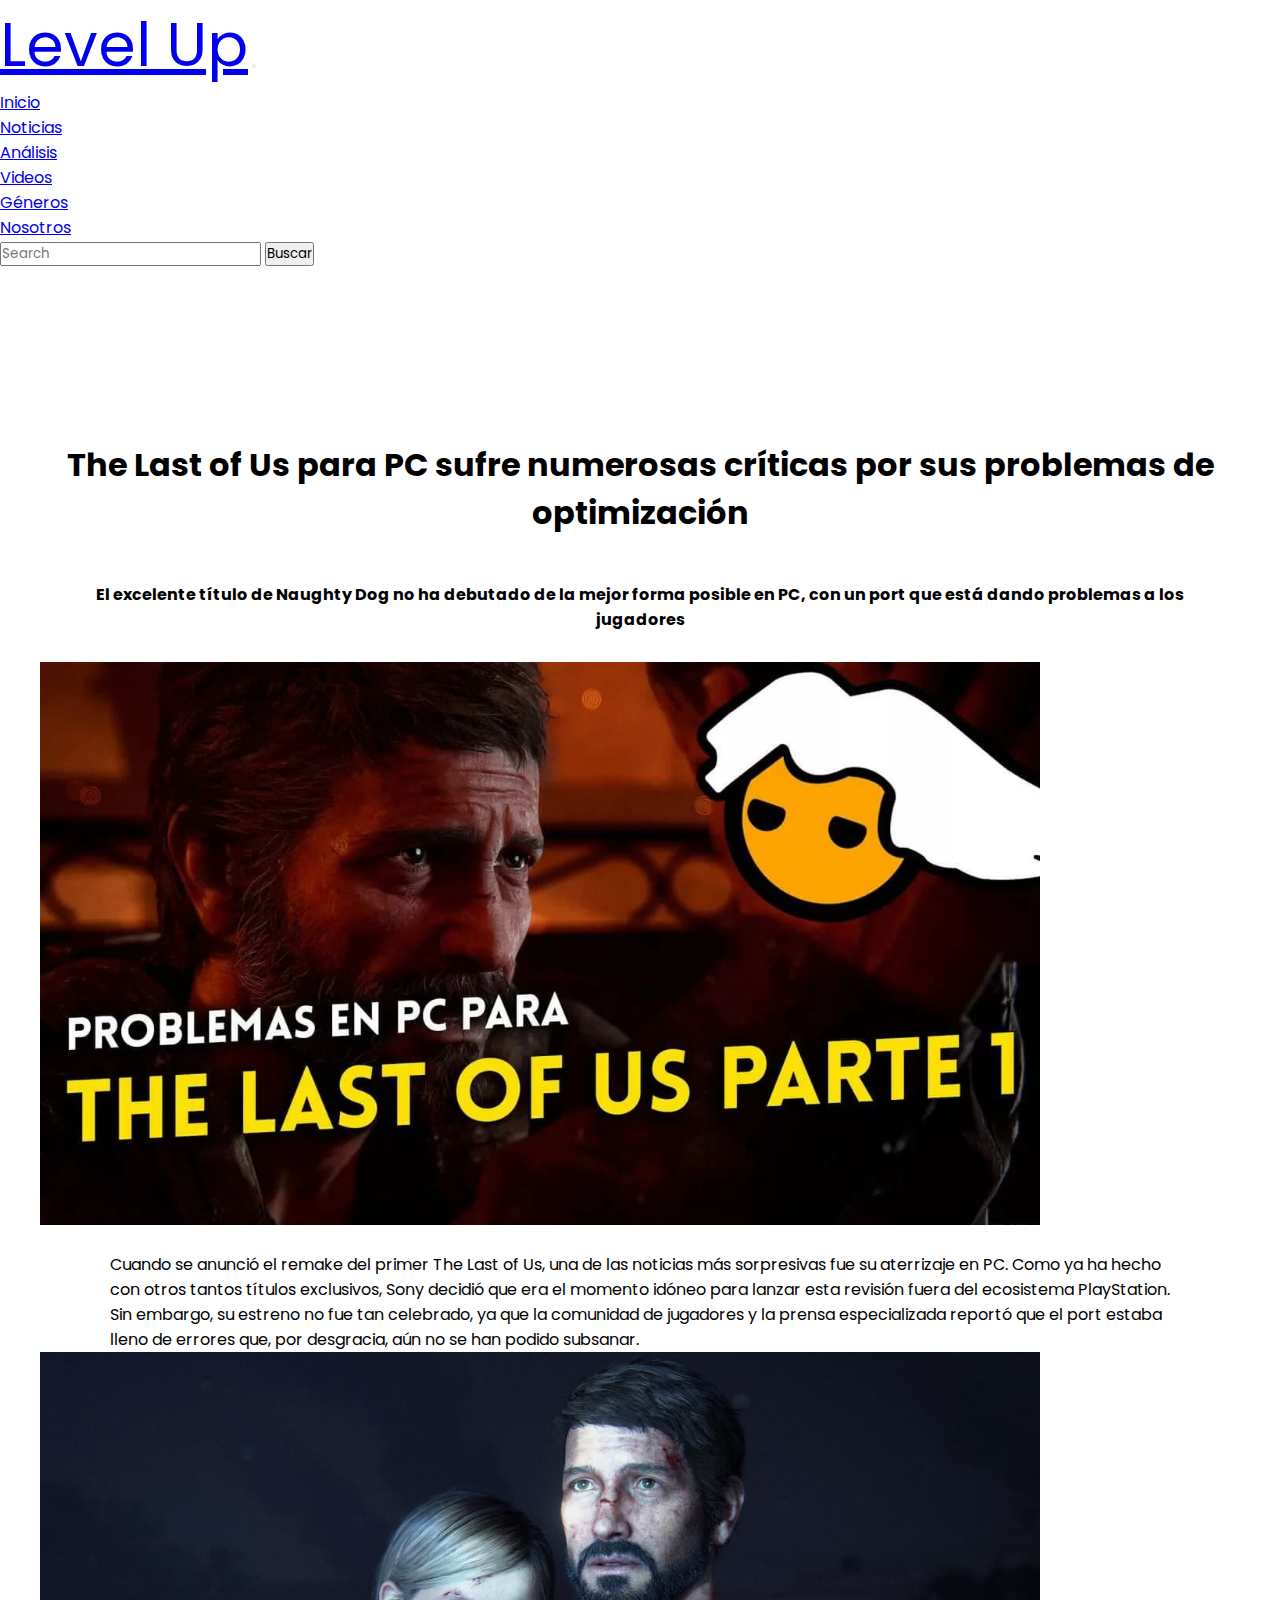
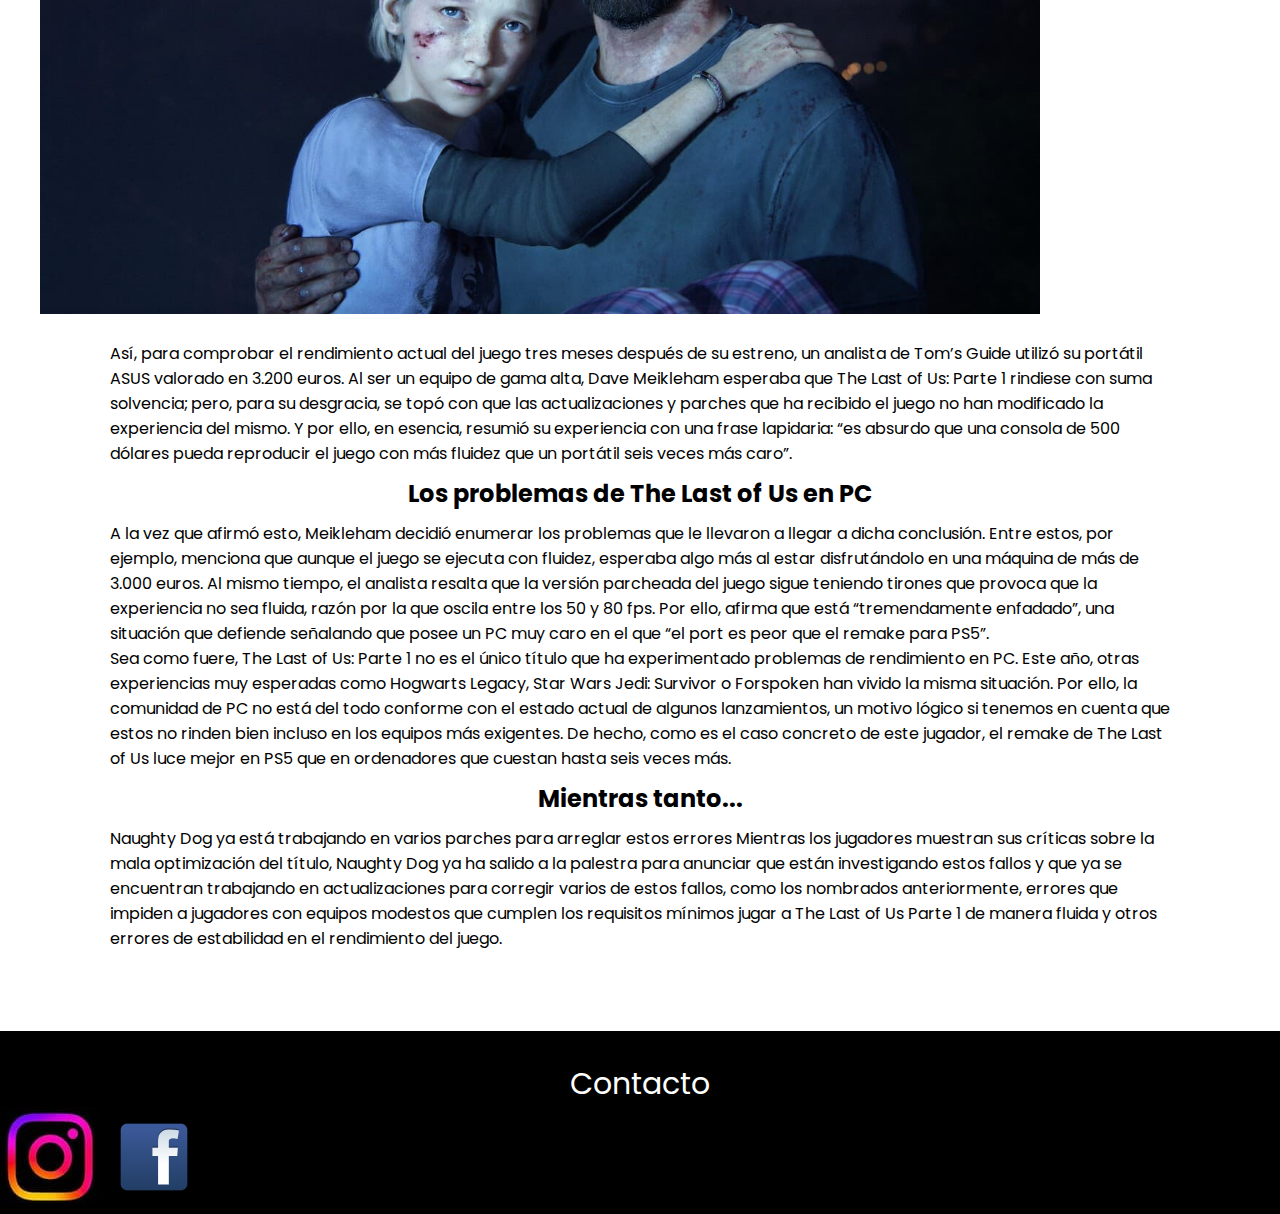
<file: pages/noticiathelastofus.html>
<!DOCTYPE html>
<html lang="en">

<head>
    <meta charset="UTF-8">
    <meta name="viewport" content="width=device-width, initial-scale=1.0">
    <link href="https://cdn.jsdelivr.net/npm/bootstrap@5.3.2/dist/css/bootstrap.min.css" rel="stylesheet"
        integrity="sha384-T3c6CoIi6uLrA9TneNEoa7RxnatzjcDSCmG1MXxSR1GAsXEV/Dwwykc2MPK8M2HN" crossorigin="anonymous">
    <link rel="stylesheet" href="../css/style.css">
    <title></title>
</head>

<body>
    <header>
        <nav class="navbar navbar-expand-lg bg-black fixed-top">
            <div class="container-fluid">
                <a class="navbar-brand text-light tamaño-titulo" href="../index.html">Level Up</a>
                <button class="navbar-toggler" type="button" data-bs-toggle="collapse"
                    data-bs-target="#navbarSupportedContent" aria-controls="navbarSupportedContent"
                    aria-expanded="false" aria-label="Toggle navigation">
                    <span class="navbar-toggler-icon"></span>
                </button>
                <div class="collapse navbar-collapse navbar-a-la-derecha" id="navbarSupportedContent">
                    <ul class="navbar-nav ">
                        <li class="nav-item">
                            <a class="nav-link active text-light" aria-current="page" href="../index.html">Inicio</a>
                        </li>
                        <li class="nav-item">
                            <a class="nav-link text-light" href="../pages/noticias.html">Noticias</a>
                        </li>
                        <li class="nav-item">
                            <a class="nav-link text-light" href="../pages/analisis.html">Análisis</a>
                        </li>
                        <li class="nav-item">
                            <a class="nav-link text-light" href="../pages/videos.html">Videos</a>
                        </li>
                        <li class="nav-item">
                            <a class="nav-link text-light" href="../pages/generos.html">Géneros</a>
                        </li>
                        <li class="nav-item">
                            <a class="nav-link text-light" href="../pages/contacto.html">Nosotros</a>
                        </li>
                    </ul>
                    <form class="d-flex" role="search">
                        <input class="form-control me-2 " type="search" placeholder="Search" aria-label="Search">
                        <button class="btn btn-outline-success text-light" type="submit">Buscar</button>
                    </form>
                </div>
            </div>
        </nav>
    </header>

    <main>
        <section class="color-fondo noticiatlou">
            <div class="noticiathelastofus">
                <h1>The Last of Us para PC sufre  numerosas críticas por sus problemas de optimización</h1>
                <h4> El excelente título de Naughty Dog no ha debutado de la mejor forma posible en PC, con un port que está dando problemas a los jugadores</h4>
                <img src="../img/noticiathelastofus.jpg" alt="thelastofuspc">
            </div>
            <div class="noticiathelastofus-dos">
                <p>Cuando se anunció el remake del primer The Last of Us, una de las noticias más sorpresivas fue su aterrizaje en PC. Como ya ha hecho con otros tantos títulos exclusivos, Sony decidió que era el momento idóneo para lanzar esta revisión fuera del ecosistema PlayStation. Sin embargo, su estreno no fue tan celebrado, ya que la comunidad de jugadores y la prensa especializada reportó que el port estaba lleno de errores que, por desgracia, aún no se han podido subsanar.</p>
                <img src="../img/noticiathelastofuspc2.jpg" alt="thelastofuspc">
            </div>
            <div class="noticiathelastofus-tres">
                <p>Así, para comprobar el rendimiento actual del juego tres meses después de su estreno, un analista de Tom’s Guide utilizó su portátil ASUS valorado en 3.200 euros. Al ser un equipo de gama alta, Dave Meikleham esperaba que The Last of Us: Parte 1 rindiese con suma solvencia; pero, para su desgracia, se topó con que las actualizaciones y parches que ha recibido el juego no han modificado la experiencia del mismo. Y por ello, en esencia, resumió su experiencia con una frase lapidaria: “es absurdo que una consola de 500 dólares pueda reproducir el juego con más fluidez que un portátil seis veces más caro”.</p>
                <h2>Los problemas de The Last of Us en PC</h2>
                <p>A la vez que afirmó esto, Meikleham decidió enumerar los problemas que le llevaron a llegar a dicha conclusión. Entre estos, por ejemplo, menciona que aunque el juego se ejecuta con fluidez, esperaba algo más al estar disfrutándolo en una máquina de más de 3.000 euros. Al mismo tiempo, el analista resalta que la versión parcheada del juego sigue teniendo tirones que provoca que la experiencia no sea fluida, razón por la que oscila entre los 50 y 80 fps. Por ello, afirma que está “tremendamente enfadado”, una situación que defiende señalando que posee un PC muy caro en el que “el port es peor que el remake para PS5”.</p>
                <p>Sea como fuere, The Last of Us: Parte 1 no es el único título que ha experimentado problemas de rendimiento en PC. Este año, otras experiencias muy esperadas como Hogwarts Legacy, Star Wars Jedi: Survivor o Forspoken han vivido la misma situación. Por ello, la comunidad de PC no está del todo conforme con el estado actual de algunos lanzamientos, un motivo lógico si tenemos en cuenta que estos no rinden bien incluso en los equipos más exigentes. De hecho, como es el caso concreto de este jugador, el remake de The Last of Us luce mejor en PS5 que en ordenadores que cuestan hasta seis veces más.</p>
                <h2>Mientras tanto...</h2>
                <p>Naughty Dog ya está trabajando en varios parches para arreglar estos errores Mientras los jugadores muestran sus críticas sobre la mala optimización del título, Naughty Dog ya ha salido a la palestra para anunciar que están investigando estos fallos y que ya se encuentran trabajando en actualizaciones para corregir varios de estos fallos, como los nombrados anteriormente, errores que impiden a jugadores con equipos modestos que cumplen los requisitos mínimos jugar a The Last of Us Parte 1 de manera fluida y otros errores de estabilidad en el rendimiento del juego.</p>
            </div>
        </section>
    </main>
    <footer>
        <section class="titulo-footer">
            <a href="../pages/contacto.html">Contacto</a>
        </section>
        <section class="contacto">
            <article>
                <a href="https://www.instagram.com/" target="_blank"><img src="../img/contact-2.jpg"
                        alt="Instagram"></a>
                <a href="https://es-la.facebook.com/" target="_blank"><img src="../img/contacto-1.png"
                        alt="Facebook"></a>
            </article>
        </section>
    </footer>
    <script src="https://cdn.jsdelivr.net/npm/bootstrap@5.3.2/dist/js/bootstrap.bundle.min.js"
        integrity="sha384-C6RzsynM9kWDrMNeT87bh95OGNyZPhcTNXj1NW7RuBCsyN/o0jlpcV8Qyq46cDfL"
        crossorigin="anonymous"></script>
</body>
</file>
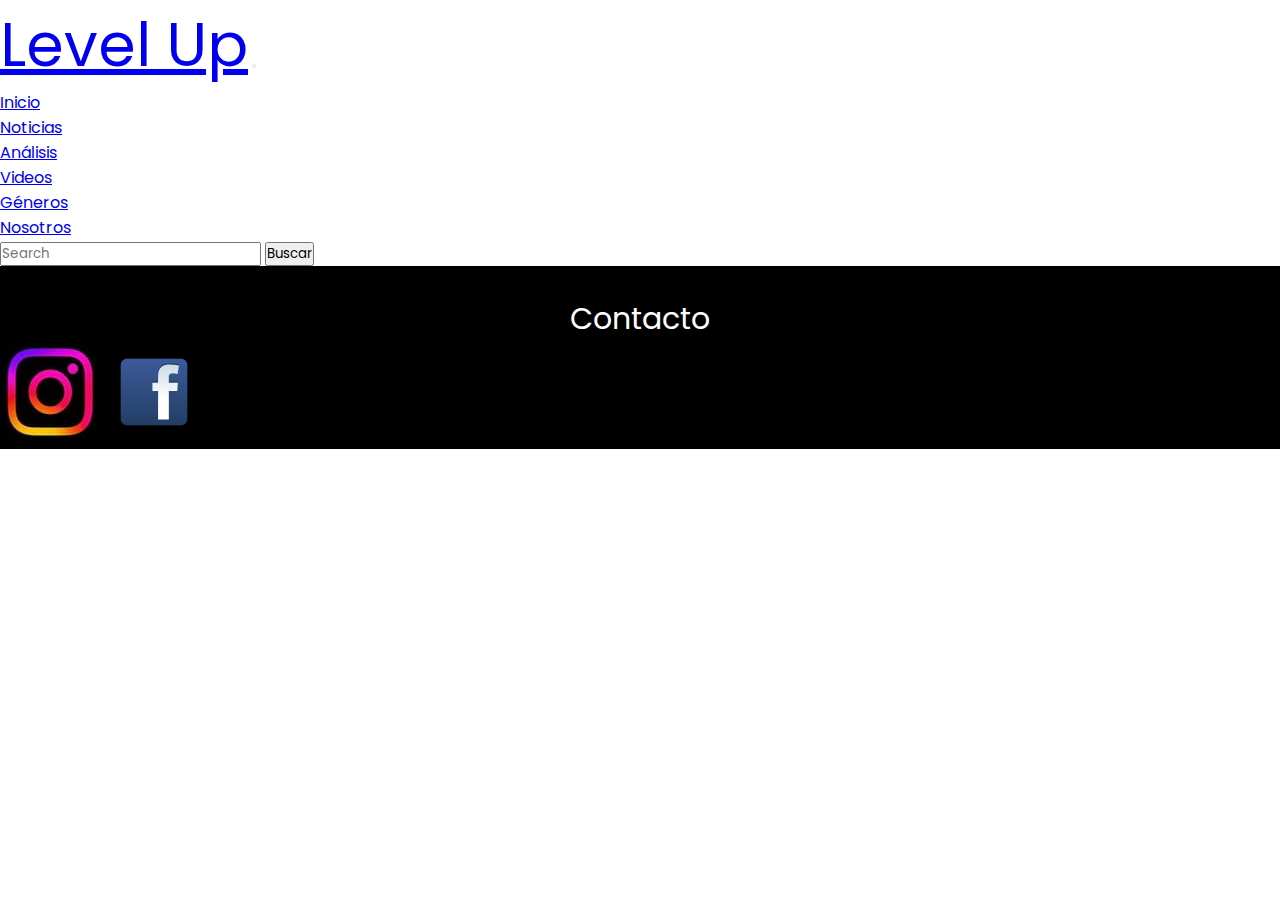
<file: pages/videos.html>
<!DOCTYPE html>
<html lang="en">

<head>
  <meta charset="UTF-8">
  <meta name="viewport" content="width=device-width, initial-scale=1.0">
  <link href="https://cdn.jsdelivr.net/npm/bootstrap@5.3.2/dist/css/bootstrap.min.css" rel="stylesheet"
    integrity="sha384-T3c6CoIi6uLrA9TneNEoa7RxnatzjcDSCmG1MXxSR1GAsXEV/Dwwykc2MPK8M2HN" crossorigin="anonymous">
  <link rel="stylesheet" href="../css/style.css">
  <title>Noticias</title>
</head>
<body>
    <header>
        <nav class="navbar navbar-expand-lg bg-black fixed-top">
            <div class="container-fluid">
                <a class="navbar-brand text-light tamaño-titulo" href="./index.html">Level Up</a>
                <button class="navbar-toggler" type="button" data-bs-toggle="collapse"
                    data-bs-target="#navbarSupportedContent" aria-controls="navbarSupportedContent"
                    aria-expanded="false" aria-label="Toggle navigation">
                    <span class="navbar-toggler-icon"></span>
                </button>
                <div class="collapse navbar-collapse navbar-a-la-derecha" id="navbarSupportedContent">
                    <ul class="navbar-nav ">
                        <li class="nav-item">
                            <a class="nav-link active text-light" aria-current="page" href="../index.html">Inicio</a>
                        </li>
                        <li class="nav-item">
                            <a class="nav-link text-light" href="./noticias.html">Noticias</a>
                        </li>
                        <li class="nav-item">
                            <a class="nav-link text-light" href="./analisis.html">Análisis</a>
                        </li>
                        <li class="nav-item">
                            <a class="nav-link text-light" href="./videos.html">Videos</a>
                        </li>
                        <li class="nav-item">
                            <a class="nav-link text-light" href="./generos.html">Géneros</a>
                        </li>
                        <li class="nav-item">
                            <a class="nav-link text-light" href="./contacto.html">Nosotros</a>
                        </li>
                    </ul>
                    <form class="d-flex" role="search">
                        <input class="form-control me-2 " type="search" placeholder="Search" aria-label="Search">
                        <button class="btn btn-outline-success text-light" type="submit">Buscar</button>
                    </form>
                </div>
            </div>
        </nav>
    </header>
    <main>

    </main>
    <footer>
        <section class="titulo-footer">
            <a href="../pages/contacto.html">Contacto</a>
        </section>
        <section class="contacto">
            <article>
                <a href="https://www.instagram.com/" target="_blank"><img src="../img/contact-2.jpg"
                        alt="Instagram"></a>
                <a href="https://es-la.facebook.com/" target="_blank"><img src="../img/contacto-1.png"
                        alt="Facebook"></a>
            </article>
        </section>
    </footer>
    <script src="https://cdn.jsdelivr.net/npm/bootstrap@5.3.2/dist/js/bootstrap.bundle.min.js"
    integrity="sha384-C6RzsynM9kWDrMNeT87bh95OGNyZPhcTNXj1NW7RuBCsyN/o0jlpcV8Qyq46cDfL"
    crossorigin="anonymous"></script>
</body>
</html>
</file>
<file: css/style.css>
@import url('https://fonts.googleapis.com/css2?family=Roboto:wght@300&display=swap');
@import url('https://fonts.googleapis.com/css2?family=Poppins:wght@500&display=swap');

/*!-----------reset--------------*/

* {
    margin: 0;
    padding: 0;
    font-family: poppins;
}

/*!-----------header------------*/

.tamaño-titulo {
    font-size: 60px;
}

.navbar-a-la-derecha {
    justify-content: flex-end;
}


/*!-----------main-carousel----------*/


.color-fondo-uno {
    background-color: #14141b;
}

.posicion {
    padding-top: 120px;
    padding-bottom: 10px;
}


/*!----------index-noticias----------*/


.titulo {
    color: white;
    padding: 30px;
    background-color: black;
    text-align: center;
}

.titulo a {
    text-decoration: none;
    list-style: none;
    color: white;
    font-size: 30px;
}

.secundarias {
    background-color: black;
    display: flex;
    padding: 30px;
    justify-content: space-between;
}

.secundarias div {
    padding: 10px;
}

.secundarias div img {
    width: 325px;
}

.secundarias div a {
    text-decoration: none;
    list-style: none;
    color: white;
}

.container-1 {
    display: grid;
    grid-template-columns: 1fr 1fr 1fr 1fr;
    grid-template-rows: 1fr 1fr;
    gap: 20px;
    grid-template-areas:
        "noticia-1 noticia-2 noticia-5 noticia-7"
        "noticia-3 noticia-4 noticia-6 noticia-7";
    align-items: baseline;
}


.container-1 div h6 {
    padding-top: 15px;
}

.noticia-1 {
    grid-area: noticia-1;
    width: 345px;
    border-radius: 6px;
    background-color: #14141bab;
}

.noticia-2 {
    grid-area: noticia-2;
    width: 345px;
    border-radius: 6px;
    background-color: #14141bab;
}


.noticia-3 {
    grid-area: noticia-3;
    width: 345px;
    border-radius: 6px;
    background-color: #14141bab;
}

.noticia-4 {
    grid-area: noticia-4;
    width: 345px;
    border-radius: 6px;
    background-color: #14141bab;
}

.noticia-5 {
    grid-area: noticia-5;
    width: 345px;
    border-radius: 6px;
    background-color: #14141bab;
}

.noticia-6 {
    grid-area: noticia-6;
    width: 345px;
    border-radius: 6px;
    background-color: #14141bab;
}

.noticia-7 {
    display: flex;
    justify-content: center;
    grid-area: noticia-7;
    background-color: #14141bab;
    border-radius: 9px;
    flex-direction: column;
    box-shadow: 0px 1px 10px rgba(255, 3, 3, 0.863);
    width: 400px;
}

.noticia-7 a img {
    width: 380px;
}

.hardware {
    text-align: center;
    font-size: 25px;
}

.noticia-7 a h6 {
    font-size: 20px;
}

/*!-------index-videos------*/

.titulo-dos {
    background-color: #14141b;
    padding: 30px;
    text-align: center;
    color: white;
}

.titulo-dos a {
    text-decoration: none;
    list-style: none;
    color: white;
    font-size: 30px;
}

.videos {
    background-color: #14141b;
    display: flex;
    justify-content: space-evenly;
    padding: 0 15px 30px 15px;
}

.videos article {
    padding: 10px;
    display: inline-block
}

.videos article a {
    display: flex;
    text-decoration: none;
    list-style: none;
    color: white;
    justify-content: center;
}

/*!-------index-n-random------*/

.terciarias {
    background-color: black;
}

.terciarias a {
    text-decoration: none;
    list-style: none;
    color: white;
}

.container-2 {
    display: grid;
    grid-template-columns: 1fr 1fr 1fr 1fr;
    grid-template-rows: 1fr 1fr;
    grid-template-areas:
        "noticiarandom-1 noticiarandom-2 noticiarandom-3 noticiarandom-7"
        "noticiarandom-4 noticiarandom-5 noticiarandom-6 noticiarandom-8";
    grid-auto-flow: row;
    justify-items: center;
    padding: 10px 100px 30px 100px;
}

.noticiarandom-1 {
    grid-area: noticiarandom-1;
    width: 355px;
}

.noticiarandom-2 {
    grid-area: noticiarandom-2;
    width: 355px;
}

.noticiarandom-3 {
    grid-area: noticiarandom-3;
    width: 355px;
}

.noticiarandom-4 {
    grid-area: noticiarandom-4;
    width: 355px;
}

.noticiarandom-5 {
    grid-area: noticiarandom-5;
    width: 355px;
}

.noticiarandom-6 {
    grid-area: noticiarandom-6;
    width: 355px;
}

.noticiarandom-7 {
    grid-area: noticiarandom-7;
    width: 355px;
}

.noticiarandom-8 {
    grid-area: noticiarandom-8;
    width: 355px;
}

/*!-------index-análisis------*/

.titulo-dos {
    background-color: #14141b;
    padding: 30px;
    text-align: center;
    color: white;
}

.titulo-dos a {
    text-decoration: none;
    list-style: none;
    color: white;
}

.analisis-juegos {
    background-color: #14141b;
}

.analisis-juegos div {
    padding: 15px;
}

.analisis-juegos a {
    text-decoration: none;
    list-style: none;
    color: white;
}

.container-3 {
    display: grid;
    grid-template-columns: 1fr 1fr 1fr;
    grid-template-rows: 1fr 1fr 1fr;
    gap: 0px 0px;
    grid-auto-flow: row;
    grid-template-areas:
        "analisis-1 analisis-3 analisis-5"
        "analisis-2 analisis-4 analisis-6"
        "analisis-7 analisis-8 analisis-9";
    justify-items: center;
}

.container-3 div a h6 {
    padding: 15px;
}

.analisis-1 {
    grid-area: analisis-1;
    width: 335px;
}

.analisis-2 {
    grid-area: analisis-2;
    width: 335px;
}

.analisis-3 {
    grid-area: analisis-3;
    width: 335px;
}

.analisis-4 {
    grid-area: analisis-4;
    width: 335px;
}

.analisis-5 {
    grid-area: analisis-5;
    width: 335px;
}

.analisis-6 {
    grid-area: analisis-6;
    width: 335px;
}

.analisis-7 {
    grid-area: analisis-7;
    width: 335px;
}

.analisis-8 {
    grid-area: analisis-8;
    width: 335px;
}

.analisis-9 {
    grid-area: analisis-9;
    width: 335px;
}


/*!-------noticias-principales------*/


.secundarias-dos {
    background-color: #14141b;
    padding: 160px 200px 10px 200px;
}

.secundarias-dos p {
    color: white;
    font-size: 20px
}

.titulo-dos-noticias {
    background-color: #14141b;
    padding: 30px;
    text-align: center;
    color: white;
}

.titulo-dos-noticias a {
    text-decoration: none;
    list-style: none;
    color: white;
    font-size: 30px;
}

.container-4 {
    display: grid;
    grid-template-columns: 1fr 1fr 1fr;
    grid-template-rows: 1fr 1fr 1fr 1fr;
    grid-template-areas:
        "noticiasp-1 noticiasp-2 noticiasp-9"
        "noticiasp-3 noticiasp-4 noticiasp-10"
        "noticiasp-5 noticiasp-6 noticiasp-11"
        "noticiasp-7 noticiasp-8 noticiasp-12";
    justify-items: center;
    padding: 30px 250px 0 250px;
    background-color: #14141b;
}

.container-4 div a {
    text-decoration: none;
    list-style: none;
    color: white;
}

.container-4 div a h6 {
    padding: 15px;
}

.noticiasp-1 {
    grid-area: noticiasp-1;
    width: 410px;
}

.noticiasp-2 {
    grid-area: noticiasp-2;
    width: 410px;
}

.noticiasp-3 {
    grid-area: noticiasp-3;
    width: 410px;
}

.noticiasp-4 {
    grid-area: noticiasp-4;
    width: 410px;
}

.noticiasp-5 {
    grid-area: noticiasp-5;
    width: 410px;
}

.noticiasp-6 {
    grid-area: noticiasp-6;
    width: 410px;
}

.noticiasp-7 {
    grid-area: noticiasp-7;
    width: 410px;
}

.noticiasp-8 {
    grid-area: noticiasp-8;
    width: 410px;
}

.noticiasp-9 {
    grid-area: noticiasp-9;
    width: 410px;
}

.noticiasp-10 {
    grid-area: noticiasp-10;
    width: 410px;
}

.noticiasp-11 {
    grid-area: noticiasp-11;
    width: 410px;
}

.noticiasp-12 {
    grid-area: noticiasp-12;
    width: 410px;
}

/*!-------noticias-random------*/

.terciarias-dos {
    background-color: black;
}

.container-5 {
    display: grid;
    grid-template-columns: 1fr 1fr;
    grid-template-rows: 1fr 1fr 1fr 1fr;
    grid-template-areas:
        "random-1 random-2"
        "random-3 random-4"
        "random-5 random-6"
        "random-7 random-8";
    justify-items: center;
    padding: 0 350px 0 350px;
}

.container-5 div a {
    text-decoration: none;
    list-style: none;
    color: white;
}

.container-5 div a h6 {
    padding: 15px;
}

.random-1 {
    grid-area: random-1;
    width: 355px;
}

.random-2 {
    grid-area: random-2;
    width: 355px;
}

.random-3 {
    grid-area: random-3;
    width: 355px;
}

.random-4 {
    grid-area: random-4;
    width: 355px;
}

.random-5 {
    grid-area: random-5;
    width: 355px;
}

.random-6 {
    grid-area: random-6;
    width: 355px;
}

.random-7 {
    grid-area: random-7;
    width: 355px;
}

.random-8 {
    grid-area: random-8;
    width: 355px;
}

/*!-------noticias-hardware------*/

.container-6 {
    background-color: #14141b;
    display: grid;
    grid-template-columns: 1fr 1fr;
    grid-template-rows: 1fr 1fr 1fr;
    grid-template-areas:
        "hardware-1 hardware-3"
        "hardware-2 hardware-4"
        "hardware-5 hardware-5";
    justify-items: center;
    padding: 30px 250px 30px 250px;
}

.container-6 div a {
    text-decoration: none;
    list-style: none;
    color: white;
}

.container-6 div a h6 {
    padding: 15px;
}

.hardware-1 {
    grid-area: hardware-1;
    width: 610px;
    height: 450px;
}

.hardware-2 {
    grid-area: hardware-2;
    width: 610px;
    height: 450px;
}

.hardware-3 {
    grid-area: hardware-3;
    width: 610px;
    height: 450px;
}

.hardware-4 {
    grid-area: hardware-4;
    width: 610px;
    height: 450px;
}

.hardware-5 {
    grid-area: hardware-5;
    width: 800px;
    height: 600px;
    border-radius: 9px;
    box-shadow: 0px 1px 10px rgba(255, 3, 3, 0.863);
}

/*!----noticia-thelastofus----*/

.color-fondo{
    background-color: #14141b;
}

.noticiatlou{
    display: flex;
    flex-direction: column;
    align-items: center;
}
.noticiatlou div p{
    padding:0 70px 0 70px;
}

.noticiathelastofus{
    background-color: white;
    width: 1200px;
    padding: 160px 100px 20px 100px;
}

.noticiathelastofus h1{
    padding: 15px;
    text-align: center;
}

.noticiathelastofus h4{
    padding: 30px;
    text-align: center;
}
.noticiathelastofus img{
    width: 1000px;
}

.noticiathelastofus-dos{
    background-color: white;
    width: 1200px;
    padding: 0 100px 20px 100px;
}

.noticiathelastofus-dos img{
    width: 1000px;
}

.noticiathelastofus-tres{
    background-color: white;
    width: 1200px;
    padding: 0 100px 80px 100px;
}

.noticiathelastofus-tres h2{
    padding: 10px;
    text-align: center;
}



/*!-------análisis------*/


.analisis-texto {
    background-color: #14141b;
    padding: 160px 200px 30px 200px;
}

.analisis-texto p {
    color: white;
    font-size: 20px;
}

/*!-------análisis-ranking------*/

.ranking {
    background-color: black;
    display: flex;
    flex-direction: column;
    align-items: center;
    border: 3px grey;
}

.ranking article {
    border: 1px solid grey;
    width: 950px;
    padding: 15px 10px 15px 10px;
}

.ranking article a {
    text-decoration: none;
    list-style: none;
    color: white;
    display: flex;
    align-items: center;
}

.ranking article a h6 {
    padding: 15px;
}


/*!-------videos-trailers------*/


.videos-texto {
    background-color: #14141b;
    padding: 160px 200px 30px 200px;
}

.videos-texto p {
    color: white;
    font-size: 20px;
}

.trailers {
    background-color: #14141b;
    display: flex;
    align-items: center;
    flex-direction: column;
    padding: 30px 250px 50px 250px;
    ;
}

.trailers a {
    text-decoration: none;
    list-style: none;
    color: white;
}

.trailers article {
    border: 1px solid rgba(128, 128, 128, 0.356);
    border-radius: 9px;
    align-items: center;
    padding: 30px;
    width: 620px;
    background-color: rgba(0, 0, 0, 0.295);
}

.walkthrough {
    background-color: black;
    padding: 30px 250px 50px 250px;
}

.walkthrough a {
    text-decoration: none;
    list-style: none;
    color: white;
}

.walkthrough div {
    border: 1px solid rgba(128, 128, 128, 0.527);
    border-radius: 6px;
    align-items: center;
    padding: 30px;
    width: 620px;
    background-color: #14141bbd;
}

.container-7 {
    display: grid;
    justify-items: center;
    grid-template-columns: 1fr 1fr;
    grid-template-rows: 1fr 1fr;
    grid-auto-columns: 1fr;
    gap: 30px 0px;
    grid-auto-flow: row;
    grid-template-areas:
        "walk-1 walk-2"
        "walk-3 walk-4";
}


.walk-1 {
    grid-area: walk-1;
}

.walk-2 {
    grid-area: walk-2;
}

.walk-3 {
    grid-area: walk-3;
}

.walk-4 {
    grid-area: walk-4;
}

/*!-------videos-esports------*/

.esports {
    background-color: #14141b;
    display: flex;
    justify-content: space-evenly;
    padding: 30px 250px 50px 250px;
}

.esports a {
    text-decoration: none;
    list-style: none;
    color: white;
}

.esports article {
    border: 1px solid rgba(128, 128, 128, 0.486);
    border-radius: 6px;
    display: flex;
    justify-content: space-around;
    flex-direction: column;
    align-items: center;
    padding: 15px;
    background-color: rgba(0, 0, 0, 0.295);
}


/*!-------géneros------*/


.generos-texto {
    background-color: #14141b;
    padding: 160px 200px 30px 200px;
}

.generos-texto p {
    color: white;
    font-size: 20px;
}

.generos {
    background-color: #14141b;
}

.generos a {
    text-decoration: none;
    list-style: none;
    color: white;
    font-size: 20px;
    padding: 15px;
}

.container-8 {
    display: grid;
    grid-template-columns: 1fr 1fr 1fr 1fr;
    grid-template-rows: 1fr 1fr 1fr;
    grid-auto-columns: 1fr;
    gap: 20px 10px;
    grid-auto-flow: row;
    grid-template-areas:
        "generos-1 generos-2 generos-3 generos-4"
        "generos-5 generos-6 generos-7 generos-8"
        "generos-9 generos-10 generos-11 generos-12";
}

.container-8 {
    padding: 30px 250px 30px 250px;

}

.generos-1 {
    grid-area: generos-1;
    border: 1px solid rgba(128, 128, 128, 0.527);
    border-radius: 6px;
}

.generos-2 {
    grid-area: generos-2;
    border: 1px solid rgba(128, 128, 128, 0.527);
    border-radius: 6px;
}

.generos-3 {
    grid-area: generos-3;
    border: 1px solid rgba(128, 128, 128, 0.527);
    border-radius: 6px;
}

.generos-4 {
    grid-area: generos-4;
    border: 1px solid rgba(128, 128, 128, 0.527);
    border-radius: 6px;
}

.generos-5 {
    grid-area: generos-5;
    border: 1px solid rgba(128, 128, 128, 0.527);
    border-radius: 6px;
}

.generos-6 {
    grid-area: generos-6;
    border: 1px solid rgba(128, 128, 128, 0.527);
    border-radius: 6px;
}

.generos-7 {
    grid-area: generos-7;
    border: 1px solid rgba(128, 128, 128, 0.527);
    border-radius: 6px;
}

.generos-8 {
    grid-area: generos-8;
    border: 1px solid rgba(128, 128, 128, 0.527);
    border-radius: 6px;
}

.generos-9 {
    grid-area: generos-9;
    border: 1px solid rgba(128, 128, 128, 0.527);
    border-radius: 6px;
}

.generos-10 {
    grid-area: generos-10;
    border: 1px solid rgba(128, 128, 128, 0.527);
    border-radius: 6px;
}

.generos-11 {
    grid-area: generos-11;
    border: 1px solid rgba(128, 128, 128, 0.527);
    border-radius: 6px;
}

.generos-12 {
    grid-area: generos-12;
    border: 1px solid rgba(128, 128, 128, 0.527);
    border-radius: 6px;
}

/*!-------géneros-ejemplo-selección-rol------*/

.container-9 {
    display: grid;
    grid-template-columns: 1fr 1fr 1fr;
    grid-template-rows: 1fr 1fr 1fr;
    grid-auto-columns: 1fr;
    gap: 10px 10px;
    grid-auto-flow: row;
    grid-template-areas:
        "accion-1 accion-2 accion-3"
        "accion-4 accion-5 accion-6"
        "accion-7 accion-8 accion-9";
    justify-items: center;
}

.container-9 {
    background-color: black;
    padding: 30px 150px 30px 150px;

}

.container-9 div a {
    text-decoration: none;
    list-style: none;
    color: white;
}

.container-9 div a p {
    padding: 15px;
}

.accion-1 {
    grid-area: accion-1;
    width: 503px;
    border: 1px solid rgba(128, 128, 128, 0.527);
    border-radius: 6px;
}


.accion-2 {
    grid-area: accion-2;
    width: 503px;
    border: 1px solid rgba(128, 128, 128, 0.527);
    border-radius: 6px;
}

.accion-3 {
    grid-area: accion-3;
    width: 503px;
    border: 1px solid rgba(128, 128, 128, 0.527);
    border-radius: 6px;
}

.accion-5 {
    grid-area: accion-5;
    width: 503px;
    border: 1px solid rgba(128, 128, 128, 0.527);
    border-radius: 6px;
}

.accion-4 {
    grid-area: accion-4;
    width: 503px;
    border: 1px solid rgba(128, 128, 128, 0.527);
    border-radius: 6px;
}

.accion-6 {
    grid-area: accion-6;
    width: 503px;
    border: 1px solid rgba(128, 128, 128, 0.527);
    border-radius: 6px;
}

.accion-7 {
    grid-area: accion-7;
    width: 503px;
    border: 1px solid rgba(128, 128, 128, 0.527);
    border-radius: 6px;
}

.accion-8 {
    grid-area: accion-8;
    width: 503px;
    border: 1px solid rgba(128, 128, 128, 0.527);
    border-radius: 6px;
}

.accion-9 {
    grid-area: accion-9;
    width: 503px;
    border: 1px solid rgba(128, 128, 128, 0.527);
    border-radius: 6px;
}


/*!-------contacto------*/


.nosotros-somos {
    background-color: #14141b;
    padding: 160px 200px 30px 200px;
}

.nosotros-somos h2 {
    background-color: #14141b;
    padding: 15px;
    text-align: center;
    color: white;
}

.nosotros-somos p {
    color: white;
    font-size: 20px;
}

.nosotros-somos-dos {
    background-color: #14141b;
    padding: 50px 200px 30px 200px;
}

.nosotros-somos-dos p {
    color: white;
    font-size: 20px;
}

/*!------puntuación-----*/

.puntua {
    background-color: #14141b;
    padding: 30px 200px 30px 200px;
}

.puntua div {
    color: white;
}


/*!------footer-----*/


.titulo-footer {
    color: white;
    padding-top: 30px;
    background-color: black;
    text-align: center;
}

.titulo-footer a {
    text-decoration: none;
    list-style: none;
    color: white;
    font-size: 30px;
}

.contacto {
    background-color: black;
}


/*!-----@media---index-----*/


@media (max-width: 1625px) {
    .container-1 {
        display: grid;
        grid-template-columns: 1fr 1fr 1fr;
        grid-template-rows: 1fr 1fr 1fr;
        gap: 20px;
        grid-template-areas:
            "noticia-1 noticia-2 noticia-3"
            "noticia-4 noticia-5 noticia-6"
            "noticia-7 noticia-7 noticia-7";
        justify-items: center;
        align-items: center;
        padding: 0px 100px 100px 100px;
    }

    .videos {
        display: flex;
        flex-direction: column;
        align-items: center;
    }

    .container-2 {
        display: grid;
        grid-template-columns: 1fr 1fr 1fr;
        grid-template-rows: 1fr 1fr 1fr;
        gap: 10px;
        grid-template-areas:
            "noticiarandom-1 noticiarandom-2 noticiarandom-3"
            "noticiarandom-4 noticiarandom-5 noticiarandom-6"
            "noticiarandom-7 noticiarandom-8 .";
        justify-content: center;
    }

    .container-3 {
        display: grid;
        grid-template-columns: 1fr 1fr;
        grid-template-rows: 1fr 1fr 1fr 1fr;
        gap: 0px 0px;
        grid-auto-flow: row;
        grid-template-areas:
            "analisis-1 analisis-3"
            "analisis-5 analisis-4"
            "analisis-2 analisis-6"
            "analisis-7 analisis-8"
            "analisis-9 .";
        justify-items: center;
    }
}

@media (max-width: 1275px) {
    .w-60 {
        width: 850px;
    }

    .container-1 {
        display: grid;
        grid-template-columns: 1fr 1fr;
        grid-template-rows: 1fr 1fr 1fr 1fr;
        gap: 10px;
        grid-template-areas:
            "noticia-1 noticia-2"
            "noticia-3 noticia-4"
            "noticia-5 noticia-6"
            "noticia-7 noticia-7";
        justify-items: center;
        align-items: center;
        padding: 0 100px 100px 100px;
    }

    .container-2 {
        display: grid;
        grid-template-columns: 1fr 1fr;
        grid-template-rows: 1fr 1fr 1fr 1fr;
        gap: 10px;
        grid-template-areas:
            "noticiarandom-1 noticiarandom-2"
            "noticiarandom-3 noticiarandom-4"
            "noticiarandom-5 noticiarandom-6"
            "noticiarandom-7 noticiarandom-8";
        justify-content: center;
    }

    .analisis-juegos {
        padding: 0 10px 0 10px;
    }
}

@media (max-width: 900px) {
    .w-60 {
        width: 600px;
    }

    .carousel-item div h3{
        display: none;
    }
    
    .carousel-item div p{
        font-size: 1rem;
    }

    .fs-5 {
        font-size: 16px !important;
    }

    .container-1 {
        display: flex;
        flex-direction: column;
    }

    .noticia-7 {
        display: flex;
        justify-content: center;
        background-color: #14141bab;
        border-radius: 9px;
        flex-direction: column;
        box-shadow: 0px 1px 10px rgba(255, 3, 3, 0.863);
        width: 300px;
    }

    .noticia-7 a img {
        width: 280px;
    }

    .container-2 {
        display: flex;
        flex-direction: column;
        align-items: center
    }

    .container-3 {
        display: flex;
        flex-direction: column;
        align-items: center;
    }
}

@media (max-width: 650px) {
    .w-60 {
        width: 500px;
    }
    
    .carousel-item div p{
        font-size: 15px!important;
    }

    .videos article iframe {
        width: 480px;
    }
}

@media (max-width: 520px) {
    .w-60 {
        width: 340px;
    }

    .carousel-item div p{
        font-size: 13px!important;
    }

    .secundarias div {
        padding: 0;
    }

    .container-1 div {
        width: 300px;
    }

    .container-1 div a {
        display: flex;
        flex-direction: column;
        align-items: center;
    }

    .container-1 div a img {
        width: 280px;
    }

    .container-1 div a h6 {
        padding: 5px;
    }

    .noticia-7 a h6 {
        font-size: 15px;
    }

    .container-2 div {
        width: 300px;
    }

    .container-2 div a {
        display: flex;
        flex-direction: column;
        align-items: center;
    }

    .container-2 div a img {
        width: 280px;
    }

    .videos article iframe {
        width: 300px;
    }
}


/*!-----------@mediaq---noticias------*/


@media (max-width: 1720px) {
    .container-4 {
        display: grid;
        grid-template-columns: 1fr 1fr;
        grid-template-rows: 1fr 1fr 1fr 1fr 1fr;
        grid-template-areas:
            "noticiasp-1 noticiasp-2"
            "noticiasp-3 noticiasp-4"
            "noticiasp-5 noticiasp-6"
            "noticiasp-7 noticiasp-8"
            "noticiasp-9 noticiasp-10"
            "noticiasp-11 noticiasp-12";
        justify-items: center;
        padding: 30px 90px 20px 90px;
        background-color: #14141b;
    }

    .container-5 {
        padding: 0 100px 0 100px;
    }

    .container-6 {
        display: flex;
        flex-direction: column;
        align-items: center;
    }
}

@media (max-width: 1000px) {
    .secundarias-dos {
        display: none;
    }

    .titulo-dos-noticias {
        padding: 150px 0 10px 0;
    }

    .container-4 {
        display: flex;
        flex-direction: column;
        align-items: center;
    }

    .container-5 {
        display: flex;
        flex-direction: column;
        align-items: center;
    }

    .hardware-5 {
        height: 0%;
    }

    .container-6 div {
        width: 450px;
    }

    .container-6 div a {
        display: flex;
        flex-direction: column;
        align-items: center;
    }

    .container-6 div a img {
        width: 400px;
    }

    .container-6 div a h6 {
        text-align: center;
        padding: 5px;
    }
}

@media (max-width: 550px) {
    .titulo-dos-noticias {
        padding: 150px 0 10px 0;
    }

    .container-4 {
        background-color: #14141b;
    }

    .container-4 div {
        width: 300px;
        height: 320px;
    }

    .container-4 div a{
        display: flex;
        flex-direction: column;
        align-items: center;
    }

    .container-4 div a img {
        width: 280px;
    }

    .container-5 {
        padding: 0;
    }

    .container-5 div {
        width: 300px;
        height: 320px;
    }

    .container-5 div a{
        display: flex;
        flex-direction: column;
        align-items: center;
    }

    .container-5 div a img {
        width: 280px;
    }

    .container-6 {
        padding: 0 0 15px 0;
    }

    .container-6 div {
        width: 300px;
        height: 320px;
    }

    .container-6 div a img {
        width: 280px;
    }

    .hardware-5 {
        width: 300px;
        height: 300px;
        padding: 0 0 10px 0;
    }
}
</file>
